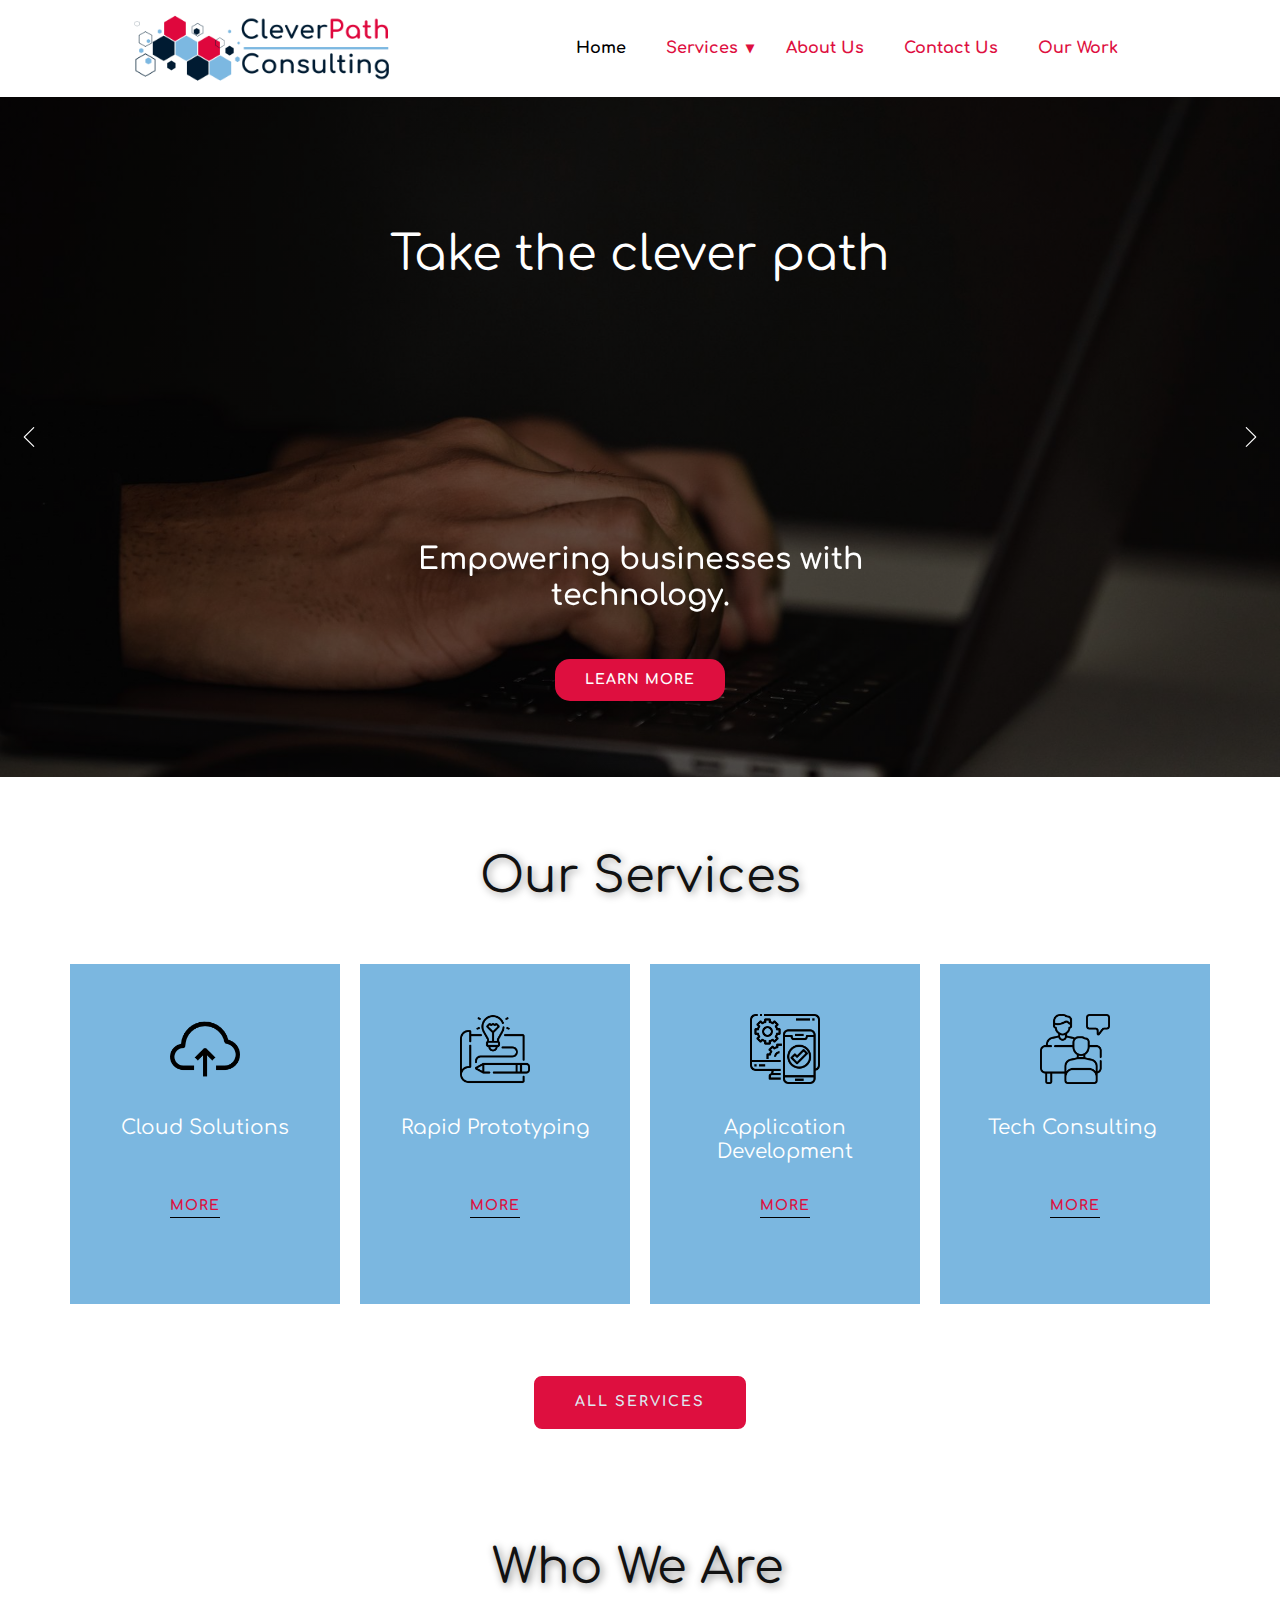
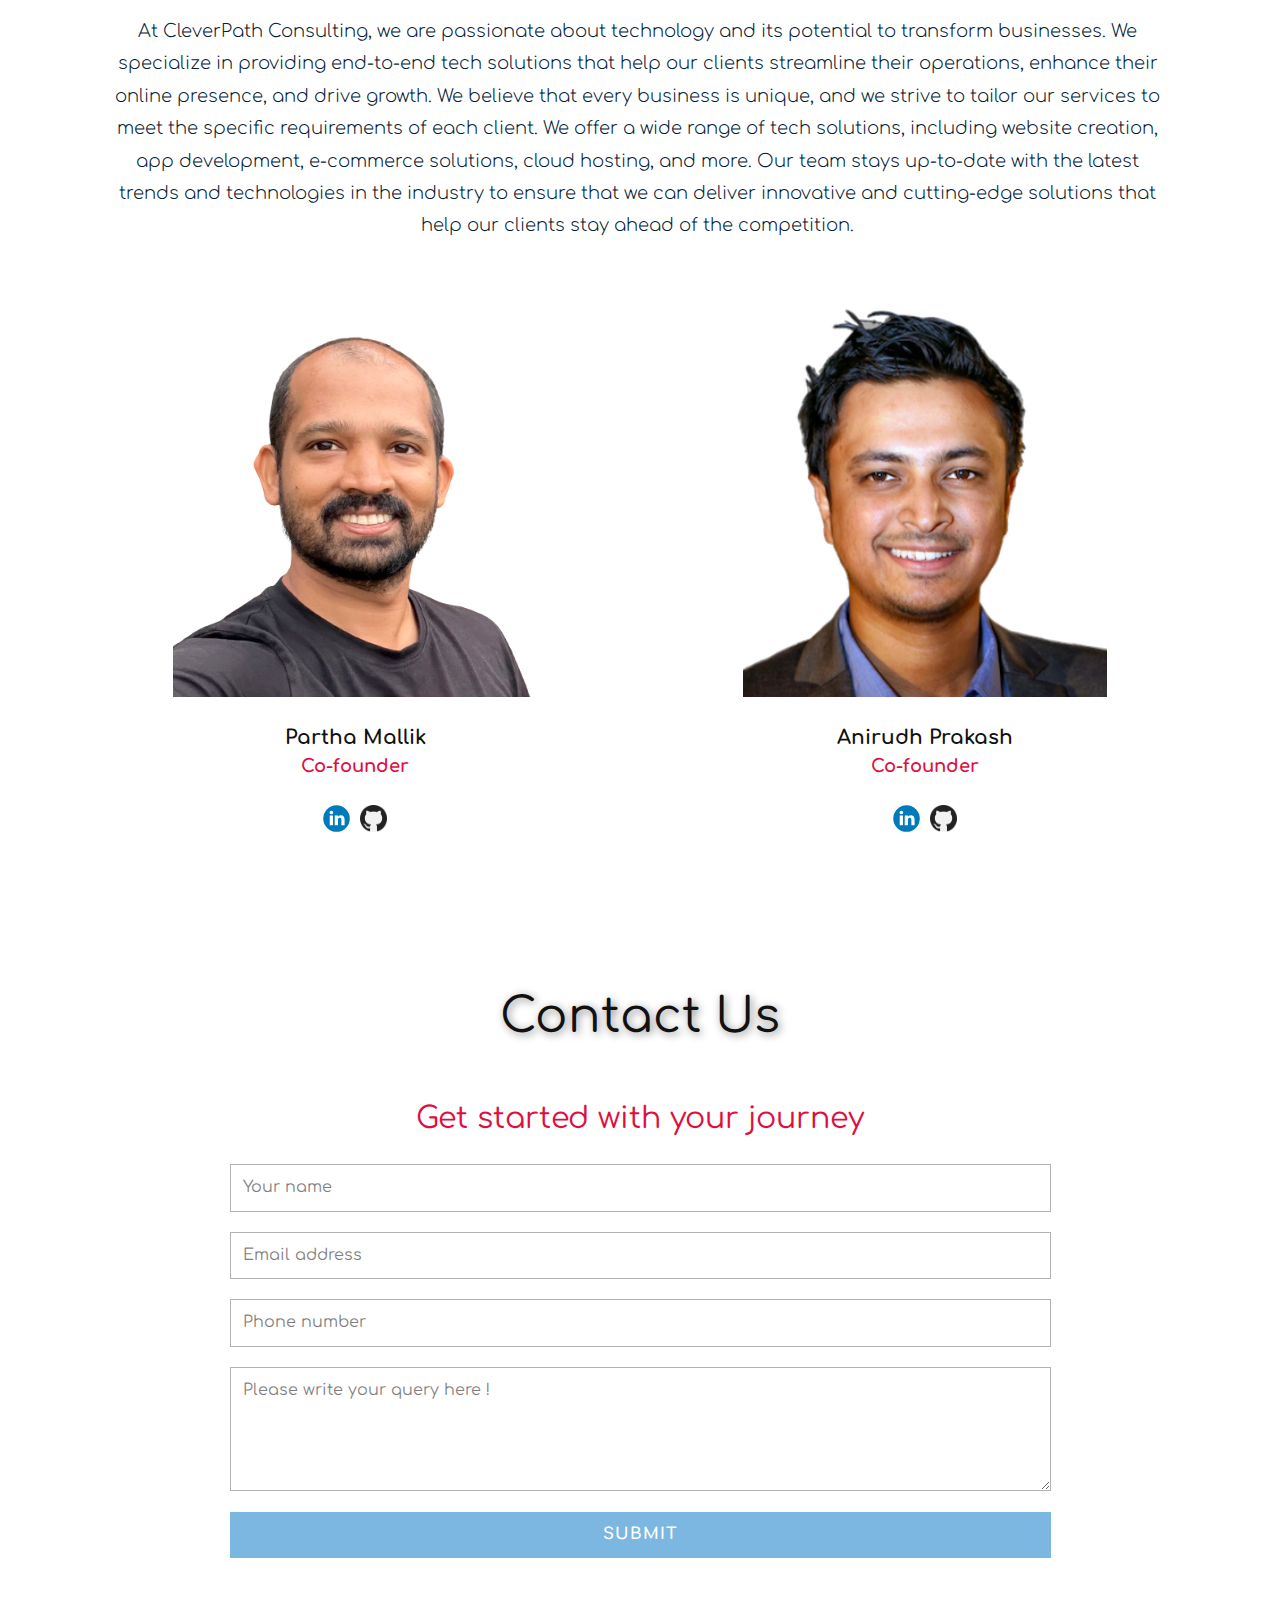
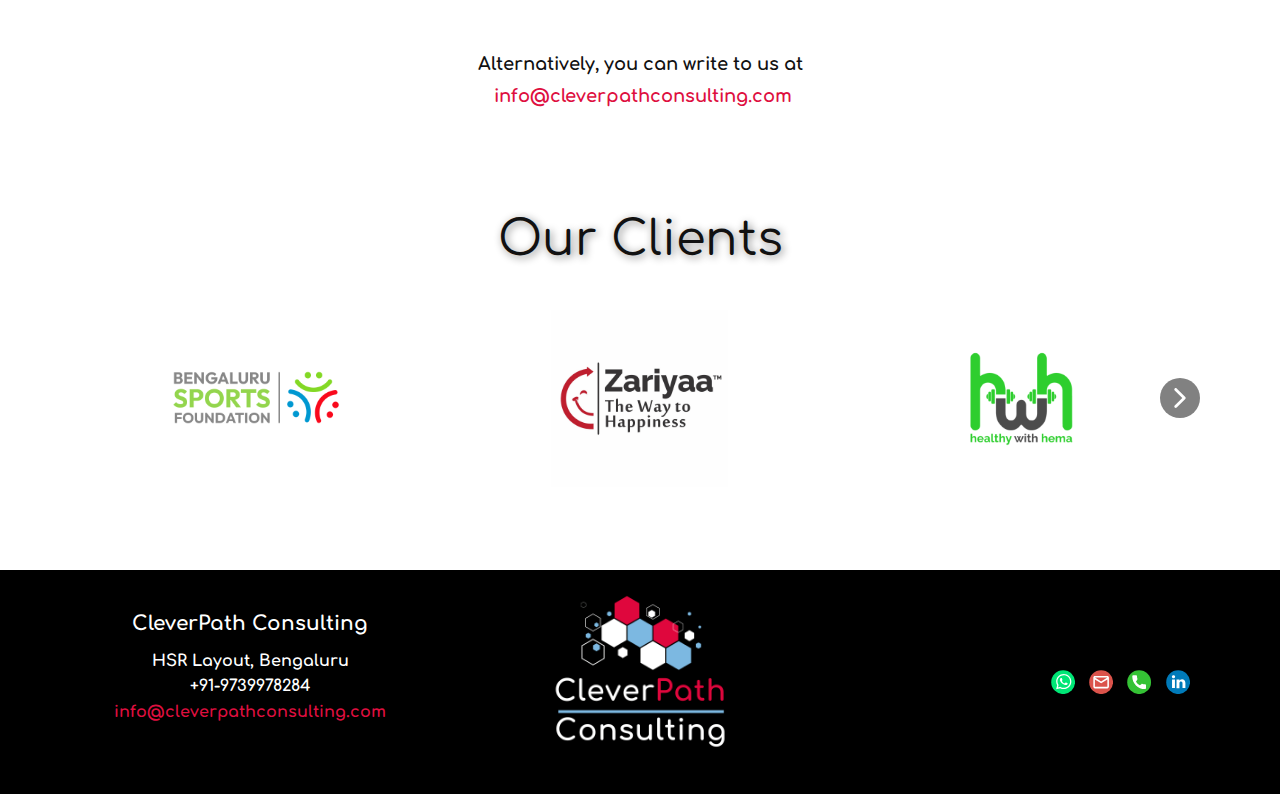
<file: index.html>
<!DOCTYPE html>
<html style="font-size: 16px;" lang="en"><head>
    <meta name="viewport" content="width=device-width, initial-scale=1.0">
    <meta charset="utf-8">
    <meta name="keywords" content="CreativeAgency, ​We Create Websites, ​What do our users say?, Brand Identity Design Agency, ​We create and improve web &amp;amp; mobile products, ​Cloud Services.">
    <meta name="description" content="A consulting firm to accelarate your digital presence and solve your technical problems.">
    <title>CleverPath Consulting</title>
<!-- Google Tag Manager -->
    <script>(function(w,d,s,l,i){w[l]=w[l]||[];w[l].push({'gtm.start':
    new Date().getTime(),event:'gtm.js'});var f=d.getElementsByTagName(s)[0],
    j=d.createElement(s),dl=l!='dataLayer'?'&l='+l:'';j.async=true;j.src=
    'https://www.googletagmanager.com/gtm.js?id='+i+dl;f.parentNode.insertBefore(j,f);
    })(window,document,'script','dataLayer','G-BDEL8QTN4B');</script>
    <!-- End Google Tag Manager -->
    <link rel="stylesheet" href="nicepage.css" media="screen">
<link rel="stylesheet" href="CleverPath-Consulting.css" media="screen">
    <script class="u-script" type="text/javascript" src="jquery.js" defer=""></script>
    <script class="u-script" type="text/javascript" src="nicepage.js" defer=""></script>
    <meta name="generator" content="Nicepage 5.15.1, nicepage.com">
    <meta name="referrer" content="origin">
    <meta property="og:title" content="CleverPath Consulting">
    <meta property="og:description" content="Boost your online presence and maximize your business's potential with our comprehensive consultancy services. ">
    <meta property="og:image" content="https://cleverpathconsulting.com/images/white-rect.png">
    <meta property="og:url" content="https://cleverpathconsulting.com">
    <link rel="canonical" href="https://cleverpathconsulting.com">
    <link rel="icon" href="images/favicon1.png">
    <link id="u-theme-google-font" rel="stylesheet" href="https://fonts.googleapis.com/css?family=Comfortaa:300,400,500,600,700">
    
    
    
    
    
    
    
    <script type="application/ld+json">{
		"@context": "http://schema.org",
		"@type": "Organization",
		"name": "CleverPath Consulting",
		"url": "https://cleverpathconsulting.com",
		"sameAs": [
				"https://wa.me/9739978284",
				"mailto:info@cleverpathconsulting.com",
				"tel:+919739978284",
				"https://www.linkedin.com/company/cleverpath-consulting-llp"
		]
}</script>
    <meta name="theme-color" content="#de0f3f">
    <meta property="og:type" content="website">
  <script>
    function gdprConfirmed() {
        return true;
    }
    function dynamicLoadScript(src) {
        var script = document.createElement('script');
        script.src = src && typeof src === 'string' ? src : 'https://www.google.com/recaptcha/api.js?render=6LcDxlUmAAAAAJhxejLDSr8bN_9V0nR0xjvxsmI4';
        script.async = true;
        document.body.appendChild(script);
        script.onload = function() {
            let event = new CustomEvent("recaptchaLoaded");
            document.dispatchEvent(event);
        };
    }
    document.addEventListener('DOMContentLoaded', function () {
        var confirmButton = document.querySelector('.u-cookies-consent .u-button-confirm');
        if (confirmButton) {
            confirmButton.onclick = dynamicLoadScript;
        }
    });
    </script>
    <script>
        document.addEventListener("DOMContentLoaded", function(){
            if (!gdprConfirmed()) {
                return;
            }
            dynamicLoadScript();
        });
    </script>
    <script>
        document.addEventListener("recaptchaLoaded", function() {
            if (!gdprConfirmed()) {
                return;
            }
            (function (grecaptcha, sitekey, actions) {
                var recaptcha = {
                    execute: function (action, submitFormCb) {
                        try {
                            grecaptcha.execute(
                                sitekey,
                                {action: action}
                            ).then(function (token) {
                                var forms = document.getElementsByTagName('form');

                                for (var i = 0; i < forms.length; i++) {
                                    var fields = forms[i].getElementsByTagName('input');

                                    for (var j = 0; j < fields.length; j++) {
                                        var field = fields[j];

                                        if ('recaptchaResponse' === field.getAttribute('name')) {
                                            field.setAttribute('value', token);
                                            break;
                                        }
                                    }
                                }
                                submitFormCb();
                            });
                        } catch (e) {
                            var formError = document.querySelector('.u-form-send-error');

                            if (formError) {
                                formError.innerText = 'Site Owner Error: ' + e.message.replace(/:[\s\S]*/, '');
                                formError.style.display = 'block';
                            }
                        }
                    },

                    executeContact: function (submitFormCb) {
                        recaptcha.execute(actions['contact'], submitFormCb);
                    }
                };

                window.recaptchaObject = recaptcha;
            })(
                grecaptcha,
                
                '6LcDxlUmAAAAAJhxejLDSr8bN_9V0nR0xjvxsmI4',
                {'contact': 'contact'}
            );
        });
    </script>
<meta data-intl-tel-input-cdn-path="intlTelInput/"></head>
  <body data-home-page="CleverPath-Consulting.html" data-home-page-title="CleverPath Consulting" class="u-body u-xl-mode" data-lang="en"><!-- Google Tag Manager (noscript) -->
    <noscript><iframe src="https://www.googletagmanager.com/ns.html?id=G-BDEL8QTN4B" height="0" width="0" style="display:none;visibility:hidden"></iframe></noscript>
<!-- End Google Tag Manager (noscript) --><header class="u-clearfix u-header u-white u-header" id="sec-header"><div class="u-clearfix u-sheet u-valign-middle-md u-sheet-1">
        <nav class="u-align-left u-dropdown-icon u-menu u-menu-dropdown u-offcanvas u-menu-1" data-responsive-from="MD">
          <div class="menu-collapse" style="font-size: 1rem; letter-spacing: 0px; font-weight: 700;">
            <a class="u-button-style u-custom-border u-custom-border-color u-custom-borders u-custom-left-right-menu-spacing u-custom-text-active-color u-custom-text-color u-custom-text-hover-color u-custom-top-bottom-menu-spacing u-nav-link" href="#">
              <svg class="u-svg-link" preserveAspectRatio="xMidYMin slice" viewBox="0 0 302 302" style=""><use xmlns:xlink="http://www.w3.org/1999/xlink" xlink:href="#svg-8a8f"></use></svg>
              <svg xmlns="http://www.w3.org/2000/svg" xmlns:xlink="http://www.w3.org/1999/xlink" version="1.1" id="svg-8a8f" x="0px" y="0px" viewBox="0 0 302 302" style="enable-background:new 0 0 302 302;" xml:space="preserve" class="u-svg-content"><g><rect y="36" width="302" height="30"></rect><rect y="236" width="302" height="30"></rect><rect y="136" width="302" height="30"></rect>
</g><g></g><g></g><g></g><g></g><g></g><g></g><g></g><g></g><g></g><g></g><g></g><g></g><g></g><g></g><g></g></svg>
            </a>
          </div>
          <div class="u-custom-menu u-nav-container">
            <ul class="u-custom-font u-heading-font u-nav u-spacing-20 u-unstyled u-nav-1"><li class="u-nav-item"><a class="u-border-active-palette-1-base u-border-hover-palette-1-light-1 u-button-style u-nav-link u-text-active-black u-text-custom-color-4 u-text-hover-palette-2-base" href="CleverPath-Consulting.html" style="padding: 10px;">Home</a>
</li><li class="u-nav-item"><a class="u-border-active-palette-1-base u-border-hover-palette-1-light-1 u-button-style u-nav-link u-text-active-black u-text-custom-color-4 u-text-hover-palette-2-base" href="Services.html" style="padding: 10px;">Services</a><div class="u-nav-popup"><ul class="u-border-1 u-border-grey-75 u-h-spacing-35 u-nav u-unstyled u-v-spacing-17 u-nav-2"><li class="u-nav-item"><a class="u-active-custom-color-3 u-button-style u-custom-color-2 u-hover-custom-color-1 u-nav-link u-text-active-custom-color-5 u-text-custom-color-1 u-text-hover-custom-color-3" href="Services.html#cloud-solutions">Cloud Solutions</a>
</li><li class="u-nav-item"><a class="u-active-custom-color-3 u-button-style u-custom-color-2 u-hover-custom-color-1 u-nav-link u-text-active-custom-color-5 u-text-custom-color-1 u-text-hover-custom-color-3" href="Services.html#application-development">App Development</a>
</li><li class="u-nav-item"><a class="u-active-custom-color-3 u-button-style u-custom-color-2 u-hover-custom-color-1 u-nav-link u-text-active-custom-color-5 u-text-custom-color-1 u-text-hover-custom-color-3" href="Services.html#rapid-prototyping">Rapid Prototyping</a>
</li><li class="u-nav-item"><a class="u-active-custom-color-3 u-button-style u-custom-color-2 u-hover-custom-color-1 u-nav-link u-text-active-custom-color-5 u-text-custom-color-1 u-text-hover-custom-color-3" href="Services.html#tech-consulting">Tech Consulting</a>
</li></ul>
</div>
</li><li class="u-nav-item"><a class="u-border-active-palette-1-base u-border-hover-palette-1-light-1 u-button-style u-nav-link u-text-active-black u-text-custom-color-4 u-text-hover-palette-2-base" href="CleverPath-Consulting.html#sec-who-we-are" style="padding: 10px;">About Us</a>
</li><li class="u-nav-item"><a class="u-border-active-palette-1-base u-border-hover-palette-1-light-1 u-button-style u-nav-link u-text-active-black u-text-custom-color-4 u-text-hover-palette-2-base" href="CleverPath-Consulting.html#sec-contact-us" style="padding: 10px;">Contact Us</a>
</li><li class="u-nav-item"><a class="u-border-active-palette-1-base u-border-hover-palette-1-light-1 u-button-style u-nav-link u-text-active-black u-text-custom-color-4 u-text-hover-palette-2-base" href="CleverPath-Consulting.html#sec-clients" style="padding: 10px;">Our Work</a>
</li></ul>
          </div>
          <div class="u-custom-menu u-nav-container-collapse">
            <div class="u-align-center u-black u-container-style u-inner-container-layout u-opacity u-opacity-95 u-sidenav">
              <div class="u-inner-container-layout u-sidenav-overflow">
                <div class="u-menu-close"></div>
                <ul class="u-align-center u-nav u-popupmenu-items u-unstyled u-nav-3"><li class="u-nav-item"><a class="u-button-style u-nav-link" href="CleverPath-Consulting.html">Home</a>
</li><li class="u-nav-item"><a class="u-button-style u-nav-link" href="Services.html">Services</a><div class="u-nav-popup"><ul class="u-border-1 u-border-grey-75 u-h-spacing-35 u-nav u-unstyled u-v-spacing-17 u-nav-4"><li class="u-nav-item"><a class="u-button-style u-nav-link" href="Services.html#cloud-solutions">Cloud Solutions</a>
</li><li class="u-nav-item"><a class="u-button-style u-nav-link" href="Services.html#application-development">App Development</a>
</li><li class="u-nav-item"><a class="u-button-style u-nav-link" href="Services.html#rapid-prototyping">Rapid Prototyping</a>
</li><li class="u-nav-item"><a class="u-button-style u-nav-link" href="Services.html#tech-consulting">Tech Consulting</a>
</li></ul>
</div>
</li><li class="u-nav-item"><a class="u-button-style u-nav-link" href="CleverPath-Consulting.html#sec-who-we-are">About Us</a>
</li><li class="u-nav-item"><a class="u-button-style u-nav-link" href="CleverPath-Consulting.html#sec-contact-us">Contact Us</a>
</li><li class="u-nav-item"><a class="u-button-style u-nav-link" href="CleverPath-Consulting.html#sec-clients">Our Work</a>
</li></ul>
              </div>
            </div>
            <div class="u-black u-menu-overlay u-opacity u-opacity-70"></div>
          </div>
        </nav>
        <img class="u-align-left-xs u-image u-image-contain u-image-default u-image-1" src="images/white-rect.png?rand=6457" alt="" data-image-width="1400" data-image-height="400" data-href="CleverPath-Consulting.html">
      </div></header>
    <section class="u-align-center u-clearfix u-section-1" id="sec-landing">
      <div id="carousel-b783" data-interval="5000" data-u-ride="carousel" class="u-carousel u-expanded u-slider">
        <ol class="u-absolute-hcenter u-carousel-indicators u-hidden u-carousel-indicators-1">
          <li data-u-target="#carousel-b783" class="u-active u-grey-30" data-u-slide-to="0"></li>
          <li data-u-target="#carousel-b783" class="u-grey-30" data-u-slide-to="1"></li>
          <li data-u-target="#carousel-b783" class="u-grey-30" data-u-slide-to="2"></li>
          <li data-u-target="#carousel-b783" class="u-grey-30" data-u-slide-to="3"></li>
          <li data-u-target="#carousel-b783" class="u-grey-30" data-u-slide-to="4"></li>
        </ol>
        <div class="u-carousel-inner" role="listbox">
          <div class="u-active u-align-center u-carousel-item u-container-style u-image u-shading u-slide u-image-1" data-image-width="5149" data-image-height="3433">
            <div class="u-container-layout u-container-layout-1">
              <h2 class="u-align-center u-text u-text-default u-text-1">Take the clever path</h2>
              <h3 class="u-align-center u-text u-text-2" data-animation-name="customAnimationIn" data-animation-duration="1000" data-animation-out="0">Empowering businesses with technology.<span style="font-weight: 400;">
                  <span style="font-weight: 700;"></span>
                </span>
              </h3>
              <a href="Services.html" class="u-align-center u-border-none u-btn u-btn-round u-button-style u-hover-palette-2-light-1 u-palette-1-base u-radius-15 u-btn-1">LEARN MORE</a>
            </div>
          </div>
          <div class="u-align-center u-carousel-item u-container-style u-image u-shading u-slide u-image-2" data-image-width="5184" data-image-height="3456">
            <div class="u-container-layout u-container-layout-2">
              <h2 class="u-text u-text-default u-text-3">Cloud Solutions</h2>
              <h3 class="u-align-center u-text u-text-4" data-animation-name="customAnimationIn" data-animation-duration="1000" data-animation-out="0"> Scalable, secure cloud solutions driving your business forward with a competitive edge.</h3>
              <a href="Services.html#cloud-solutions" class="u-border-none u-btn u-btn-round u-button-style u-hover-palette-2-light-1 u-palette-1-base u-radius-15 u-btn-2">LEARN MORE</a>
            </div>
          </div>
          <div class="u-carousel-item u-container-style u-expanded-width u-image u-shading u-slide u-image-3" data-image-width="5760" data-image-height="3840">
            <div class="u-container-layout u-container-layout-3">
              <img class="u-image u-image-round u-radius-15 u-image-4" src="images/pexels-thisisengineering-3861943.jpg" data-image-width="7952" data-image-height="5304">
              <div class="u-align-center u-black u-container-style u-group u-opacity u-opacity-75 u-radius-16 u-shape-round u-group-1" data-animation-name="customAnimationIn" data-animation-duration="1000" data-animation-out="0">
                <div class="u-container-layout u-container-layout-4">
                  <h2 class="u-text u-text-5"> Application Development</h2>
                  <p class="u-large-text u-text u-text-variant u-text-6"> Customized cutting-edge applications. Skilled team. High-quality, secure, and user-focused. Let's bring your vision to life!</p>
                  <a href="Services.html#application-development" class="u-border-none u-btn u-btn-round u-button-style u-hover-palette-2-light-1 u-palette-1-base u-radius-15 u-btn-3">LEARN MORE</a>
                </div>
              </div>
            </div>
          </div>
          <div class="u-carousel-item u-container-style u-expanded-width u-image u-shading u-slide u-image-5" data-image-width="6000" data-image-height="4000">
            <div class="u-container-layout u-valign-middle-lg u-valign-middle-xl u-container-layout-5">
              <h2 class="u-text u-text-body-alt-color u-text-default u-text-7">Rapid Prototyping</h2>
              <h3 class="u-align-center u-text u-text-body-alt-color u-text-8" data-animation-name="customAnimationIn" data-animation-duration="1000" data-animation-out="0"> Rapidly prototype cloud apps, test functionality, save time, and innovate competitively</h3>
              <a href="Services.html#rapid-prototyping" class="u-border-none u-btn u-btn-round u-button-style u-hover-palette-2-light-1 u-palette-1-base u-radius-15 u-btn-4">LEARN MORE</a>
            </div>
          </div>
          <div class="u-carousel-item u-container-style u-expanded-width u-image u-shading u-slide u-image-6" data-image-width="4608" data-image-height="3456">
            <div class="u-container-layout u-valign-middle-lg u-valign-middle-xl u-container-layout-6">
              <h2 class="u-text u-text-default u-text-9">Tech Consulting</h2>
              <h3 class="u-align-center u-text u-text-10" data-animation-name="customAnimationIn" data-animation-duration="1000" data-animation-out="0"> Maximize potential with expert tech consulting. Tailored insights, optimized costs, enhanced security, strategic guidance to excel</h3>
              <a href="Services.html#rapid-prototyping" class="u-border-none u-btn u-btn-round u-button-style u-hover-palette-2-light-1 u-palette-1-base u-radius-15 u-btn-5">LEARN MORE</a>
            </div>
          </div>
        </div>
        <a class="u-absolute-vcenter u-carousel-control u-carousel-control-prev u-spacing-9 u-carousel-control-1" href="#carousel-b783" role="button" data-u-slide="prev">
          <span aria-hidden="true">
            <svg viewBox="0 0 477.175 477.175"><path d="M145.188,238.575l215.5-215.5c5.3-5.3,5.3-13.8,0-19.1s-13.8-5.3-19.1,0l-225.1,225.1c-5.3,5.3-5.3,13.8,0,19.1l225.1,225
                    c2.6,2.6,6.1,4,9.5,4s6.9-1.3,9.5-4c5.3-5.3,5.3-13.8,0-19.1L145.188,238.575z"></path></svg>
          </span>
          <span class="sr-only">+Previous</span>
        </a>
        <a class="u-absolute-vcenter u-carousel-control u-carousel-control-next u-spacing-9 u-carousel-control-2" href="#carousel-b783" role="button" data-u-slide="next">
          <span aria-hidden="true">
            <svg viewBox="0 0 477.175 477.175"><path d="M360.731,229.075l-225.1-225.1c-5.3-5.3-13.8-5.3-19.1,0s-5.3,13.8,0,19.1l215.5,215.5l-215.5,215.5
                    c-5.3,5.3-5.3,13.8,0,19.1c2.6,2.6,6.1,4,9.5,4c3.4,0,6.9-1.3,9.5-4l225.1-225.1C365.931,242.875,365.931,234.275,360.731,229.075z"></path></svg>
          </span>
          <span class="sr-only">+Next</span>
        </a>
      </div>
    </section>
    <section class="u-clearfix u-section-2" id="sec-services">
      <div class="u-clearfix u-sheet u-valign-middle-xs u-sheet-1">
        <h2 class="u-align-center u-text u-text-1">Our Services</h2>
        <div class="u-clearfix u-expanded-width u-gutter-20 u-layout-wrap u-layout-wrap-1">
          <div class="u-layout">
            <div class="u-layout-row">
              <div class="u-container-style u-custom-color-2 u-layout-cell u-size-15 u-size-30-md u-layout-cell-1">
                <div class="u-container-layout u-valign-top u-container-layout-1"><span class="u-align-center u-file-icon u-icon u-text-black u-icon-1"><img src="images/568717-7e9228eb.png" alt=""></span>
                  <h5 class="u-align-center u-hover-feature u-text u-text-2">Cloud Solutions</h5>
                  <a href="Services.html#cloud-solutions" class="u-align-center u-border-1 u-border-active-grey-70 u-border-black u-border-hover-grey-70 u-border-no-left u-border-no-right u-border-no-top u-bottom-left-radius-0 u-bottom-right-radius-0 u-btn u-button-style u-custom-font u-heading-font u-none u-radius-0 u-text-active-palette-3-base u-text-custom-color-4 u-text-hover-palette-3-base u-top-left-radius-0 u-top-right-radius-0 u-btn-1">more</a>
                </div>
              </div>
              <div class="u-container-style u-custom-color-2 u-layout-cell u-size-15 u-size-30-md u-layout-cell-2">
                <div class="u-container-layout u-container-layout-2"><span class="u-align-center u-file-icon u-icon u-icon-2"><img src="images/3463480.png" alt=""></span>
                  <h5 class="u-align-center u-hover-feature u-text u-text-3">Rapid Prototyping</h5>
                  <a href="Services.html#rapid-prototyping" class="u-align-center u-border-1 u-border-active-grey-70 u-border-black u-border-hover-grey-70 u-border-no-left u-border-no-right u-border-no-top u-bottom-left-radius-0 u-bottom-right-radius-0 u-btn u-button-style u-custom-font u-heading-font u-none u-radius-0 u-text-active-palette-3-base u-text-custom-color-4 u-text-hover-palette-3-base u-top-left-radius-0 u-top-right-radius-0 u-btn-2">more</a>
                </div>
              </div>
              <div class="u-container-style u-custom-color-2 u-layout-cell u-size-15 u-size-30-md u-layout-cell-3">
                <div class="u-container-layout u-container-layout-3"><span class="u-align-center u-file-icon u-icon u-icon-3"><img src="images/2335265.png" alt=""></span>
                  <h5 class="u-align-center u-hover-feature u-text u-text-4">Application Development</h5>
                  <a href="Services.html#application-development" class="u-align-center u-border-1 u-border-active-grey-70 u-border-black u-border-hover-grey-70 u-border-no-left u-border-no-right u-border-no-top u-bottom-left-radius-0 u-bottom-right-radius-0 u-btn u-button-style u-custom-font u-heading-font u-none u-radius-0 u-text-active-palette-3-base u-text-custom-color-4 u-text-hover-palette-3-base u-top-left-radius-0 u-top-right-radius-0 u-btn-3">more</a>
                </div>
              </div>
              <div class="u-container-style u-custom-color-2 u-layout-cell u-shape-rectangle u-size-15 u-size-30-md u-layout-cell-4">
                <div class="u-container-layout u-container-layout-4"><span class="u-align-center u-file-icon u-icon u-icon-4"><img src="images/1989875.png" alt=""></span>
                  <h5 class="u-align-center u-hover-feature u-text u-text-5">Tech Consulting&nbsp;</h5>
                  <a href="Services.html#tech-consulting" class="u-align-center u-border-1 u-border-active-grey-70 u-border-black u-border-hover-grey-70 u-border-no-left u-border-no-right u-border-no-top u-bottom-left-radius-0 u-bottom-right-radius-0 u-btn u-button-style u-custom-font u-heading-font u-none u-radius-0 u-text-active-palette-3-base u-text-custom-color-4 u-text-hover-palette-3-base u-top-left-radius-0 u-top-right-radius-0 u-btn-4">more</a>
                </div>
              </div>
            </div>
          </div>
        </div>
        <a href="Services.html#sec-landing" class="u-active-custom-color-1 u-align-center u-border-2 u-border-active-white u-border-hover-white u-border-white u-btn u-btn-round u-button-style u-custom-color-4 u-custom-font u-heading-font u-hover-custom-color-5 u-radius-10 u-text-active-custom-color-3 u-text-custom-color-3 u-text-hover-custom-color-3 u-btn-5" data-animation-name="" data-animation-duration="0" data-animation-delay="0" data-animation-direction="">ALL SERVICES</a>
      </div>
      
      
      
      
    </section>
    <section class="u-align-center u-clearfix u-white u-section-3" id="sec-who-we-are">
      <div class="u-clearfix u-sheet u-sheet-1">
        <div class="u-align-left-xl u-container-style u-expanded-width u-group u-radius-15 u-shape-round u-white u-group-1">
          <div class="u-container-layout u-container-layout-1">
            <h2 class="u-align-center u-text u-text-1">Who We Are</h2>
            <p class="u-align-center-xl u-align-justify-lg u-align-justify-md u-align-justify-sm u-align-justify-xs u-text u-text-custom-color-1 u-text-2">At CleverPath Consulting, we are passionate about technology and its potential to transform businesses. We specialize in providing end-to-end tech solutions that help our clients streamline their operations, enhance their online presence, and drive growth. We believe that every business is unique, and we strive to tailor our services to meet the specific requirements of each client. We offer a wide range of tech solutions, including website creation, app development, e-commerce solutions, cloud hosting, and more. Our team stays up-to-date with the latest trends and technologies in the industry to ensure that we can deliver innovative and cutting-edge solutions that help our clients stay ahead of the competition.<br>
              <br>
            </p>
            <div class="u-expanded-width u-list u-list-1">
              <div class="u-repeater u-repeater-1">
                <div class="u-container-style u-list-item u-repeater-item u-shape-rectangle u-white">
                  <div class="u-container-layout u-similar-container u-container-layout-2">
                    <div class="u-container-style u-group u-shape-rectangle u-group-2">
                      <div class="u-container-layout u-container-layout-3">
                        <img class="u-absolute-hcenter-lg u-absolute-hcenter-md u-absolute-hcenter-sm u-absolute-hcenter-xs u-image u-image-default u-image-1" src="images/partha.png" alt="" data-image-width="445" data-image-height="497">
                      </div>
                    </div>
                    <h5 class="u-align-center u-text u-text-3">Partha Mallik</h5>
                    <p class="u-align-center u-custom-font u-heading-font u-text u-text-palette-1-base u-text-4">Co-founder</p>
                    <div class="u-container-align-center u-container-style u-expanded-width u-group u-shape-rectangle u-group-3">
                      <div class="u-container-layout u-container-layout-4">
                        <div class="u-social-icons u-spacing-10 u-social-icons-1">
                          <a class="u-social-url" target="_blank" data-type="LinkedIn" title="LinkedIn" href="https://www.linkedin.com/in/parthamallik/"><span class="u-icon u-social-icon u-social-linkedin u-icon-1"><svg class="u-svg-link" preserveAspectRatio="xMidYMin slice" viewBox="0 0 112 112" style=""><use xmlns:xlink="http://www.w3.org/1999/xlink" xlink:href="#svg-10f6"></use></svg><svg class="u-svg-content" viewBox="0 0 112 112" x="0" y="0" id="svg-10f6"><circle fill="currentColor" cx="56.1" cy="56.1" r="55"></circle><path fill="#FFFFFF" d="M41.3,83.7H27.9V43.4h13.4V83.7z M34.6,37.9L34.6,37.9c-4.6,0-7.5-3.1-7.5-7c0-4,3-7,7.6-7s7.4,3,7.5,7
      C42.2,34.8,39.2,37.9,34.6,37.9z M89.6,83.7H76.2V62.2c0-5.4-1.9-9.1-6.8-9.1c-3.7,0-5.9,2.5-6.9,4.9c-0.4,0.9-0.4,2.1-0.4,3.3v22.5
      H48.7c0,0,0.2-36.5,0-40.3h13.4v5.7c1.8-2.7,5-6.7,12.1-6.7c8.8,0,15.4,5.8,15.4,18.1V83.7z"></path></svg></span>
                          </a>
                          <a class="u-social-url" target="_blank" data-type="Github" title="Github" href="https://github.com/parthamallik"><span class="u-file-icon u-icon u-social-github u-social-icon u-icon-2"><img src="images/919847.png" alt=""></span>
                          </a>
                        </div>
                      </div>
                    </div>
                  </div>
                </div>
                <div class="u-container-style u-list-item u-repeater-item u-shape-rectangle u-white">
                  <div class="u-container-layout u-similar-container u-container-layout-5">
                    <div class="u-container-style u-group u-shape-rectangle u-group-4">
                      <div class="u-container-layout u-container-layout-6">
                        <img class="u-absolute-hcenter-lg u-absolute-hcenter-md u-absolute-hcenter-sm u-absolute-hcenter-xs u-image u-image-default u-image-2" src="images/Anirudh-profile.png" alt="" data-image-width="340" data-image-height="358">
                      </div>
                    </div>
                    <h5 class="u-align-center u-text u-text-5">Anirudh Prakash</h5>
                    <p class="u-align-center u-custom-font u-heading-font u-text u-text-palette-1-base u-text-6">Co-founder</p>
                    <div class="u-container-align-center-lg u-container-align-center-xl u-container-style u-expanded-width u-group u-shape-rectangle u-group-5">
                      <div class="u-container-layout u-container-layout-7">
                        <div class="u-social-icons u-spacing-10 u-social-icons-2">
                          <a class="u-social-url" target="_blank" data-type="LinkedIn" title="LinkedIn" href="https://www.linkedin.com/in/anirudh-prakash-11a5b868/"><span class="u-icon u-social-icon u-social-linkedin u-icon-3"><svg class="u-svg-link" preserveAspectRatio="xMidYMin slice" viewBox="0 0 112 112" style=""><use xmlns:xlink="http://www.w3.org/1999/xlink" xlink:href="#svg-10f6"></use></svg><svg class="u-svg-content" viewBox="0 0 112 112" x="0" y="0" id="svg-10f6"><circle fill="currentColor" cx="56.1" cy="56.1" r="55"></circle><path fill="#FFFFFF" d="M41.3,83.7H27.9V43.4h13.4V83.7z M34.6,37.9L34.6,37.9c-4.6,0-7.5-3.1-7.5-7c0-4,3-7,7.6-7s7.4,3,7.5,7
      C42.2,34.8,39.2,37.9,34.6,37.9z M89.6,83.7H76.2V62.2c0-5.4-1.9-9.1-6.8-9.1c-3.7,0-5.9,2.5-6.9,4.9c-0.4,0.9-0.4,2.1-0.4,3.3v22.5
      H48.7c0,0,0.2-36.5,0-40.3h13.4v5.7c1.8-2.7,5-6.7,12.1-6.7c8.8,0,15.4,5.8,15.4,18.1V83.7z"></path></svg></span>
                          </a>
                          <a class="u-social-url" target="_blank" data-type="Github" title="Github" href="https://github.com/anirudh-777"><span class="u-file-icon u-icon u-social-github u-social-icon u-icon-4"><img src="images/919847.png" alt=""></span>
                          </a>
                        </div>
                      </div>
                    </div>
                  </div>
                </div>
              </div>
            </div>
          </div>
        </div>
      </div>
    </section>
    <section class="u-clearfix u-valign-bottom-xs u-white u-section-4" id="sec-contact-us">
      <h2 class="u-align-center u-text u-text-1">Contact Us<br>
      </h2>
      <div class="u-align-left u-container-style u-expanded-width-xs u-group u-radius-15 u-shape-round u-white u-group-1">
        <div class="u-container-layout u-container-layout-1">
          <h2 class="u-align-center u-text u-text-palette-1-base u-text-2">Get started with your journey<br>
          </h2>
          <div class="u-align-left u-expanded-width-lg u-expanded-width-md u-expanded-width-sm u-expanded-width-xl u-form u-form-1">
            <form action="https://forms.nicepagesrv.com/v2/form/process" class="u-clearfix u-form-spacing-20 u-form-vertical u-inner-form" style="padding: 9px;" source="email" name="form">
              <div class="u-form-group u-form-name">
                <label for="name-5a14" class="u-form-control-hidden u-label" wfd-invisible="true">Name</label>
                <input type="text" placeholder="Your name" id="name-5a14" name="name" class="u-input u-input-rectangle" required="">
              </div>
              <div class="u-form-email u-form-group">
                <label for="email-5a14" class="u-form-control-hidden u-label" wfd-invisible="true">Email</label>
                <input type="email" placeholder="Email address" id="email-5a14" name="email" class="u-input u-input-rectangle" required="">
              </div>
              <div class="u-form-group u-form-group-3">
                <label for="text-675b" class="u-form-control-hidden u-label"></label>
                <input type="text" placeholder="Phone number" id="text-675b" name="phone" class="u-input u-input-rectangle">
              </div>
              <div class="u-form-group u-form-message">
                <label for="message-5a14" class="u-form-control-hidden u-label" wfd-invisible="true"></label>
                <textarea placeholder="Please write your query here !" rows="4" cols="50" id="message-5a14" name="message" class="u-input u-input-rectangle" required=""></textarea>
              </div>
              <div class="u-align-left u-form-group u-form-submit">
                <a href="#" class="u-border-none u-btn u-btn-submit u-button-style u-hover-custom-color-5 u-palette-2-base u-btn-1">Submit</a>
                <input type="submit" value="submit" class="u-form-control-hidden" wfd-invisible="true">
              </div>
              <div class="u-form-send-message u-form-send-success" wfd-invisible="true"> Thank you! Your message has been sent. </div>
              <div class="u-form-send-error u-form-send-message" wfd-invisible="true"> Unable to send your message. Please fix errors then try again. </div>
              <input type="hidden" value="" name="recaptchaResponse" wfd-invisible="true">
              <input type="hidden" name="formServices" value="a1a7ceb4-efc6-6473-ab4e-990d7542e994">
              <input type="hidden" name="siteKey" value="6LcDxlUmAAAAAJhxejLDSr8bN_9V0nR0xjvxsmI4">
            </form>
          </div>
          <p class="u-align-center u-text u-text-3">Alternatively, you can write to us at<br>&nbsp;<a href="mailto:info@cleverpathconsulting.com?subject=Leads" class="u-active-none u-border-none u-btn u-button-link u-button-style u-custom-font u-heading-font u-hover-none u-none u-text-palette-1-base u-btn-2">info@cleverpathconsulting.com</a>
          </p>
        </div>
      </div>
    </section>
    <section class="u-align-left u-clearfix u-section-5" id="sec-clients">
      <div class="u-clearfix u-sheet u-sheet-1">
        <h2 class="u-align-center u-text u-text-body-color u-text-1">Our Clients<br>
        </h2>
        <div class="u-expanded-width u-layout-horizontal u-list u-list-1">
          <div class="u-repeater u-repeater-1">
            <div class="u-container-align-center u-container-style u-list-item u-repeater-item">
              <div class="u-container-layout u-similar-container u-valign-middle u-container-layout-1">
                <img class="u-image u-image-contain u-image-default u-preserve-proportions u-image-1" src="images/bsf_logo.png" alt="" data-image-width="2000" data-image-height="2000">
              </div>
            </div>
            <div class="u-container-style u-list-item u-repeater-item">
              <div class="u-container-layout u-similar-container u-valign-middle u-container-layout-2">
                <img class="u-image u-image-contain u-image-default u-preserve-proportions u-image-2" src="images/zariyaa_logo.png" alt="" data-image-width="2000" data-image-height="2000">
              </div>
            </div>
            <div class="u-container-style u-list-item u-repeater-item">
              <div class="u-container-layout u-similar-container u-valign-middle u-container-layout-3">
                <img class="u-image u-image-contain u-image-default u-preserve-proportions u-image-3" src="images/hwh_logo.png" alt="" data-image-width="2000" data-image-height="2000">
              </div>
            </div>
            <div class="u-container-style u-list-item u-repeater-item">
              <div class="u-container-layout u-similar-container u-valign-middle u-container-layout-4">
                <img class="u-image u-image-contain u-image-default u-preserve-proportions u-image-4" src="images/ptg_logo.png" alt="" data-image-width="2000" data-image-height="2000">
              </div>
            </div>
            <div class="u-container-style u-list-item u-repeater-item">
              <div class="u-container-layout u-similar-container u-valign-middle u-container-layout-5">
                <img class="u-image u-image-contain u-image-default u-preserve-proportions u-image-5" src="images/zecomy.png" alt="" data-image-width="2000" data-image-height="2000">
              </div>
            </div>
            <div class="u-container-style u-list-item u-repeater-item">
              <div class="u-container-layout u-similar-container u-valign-middle u-container-layout-6">
                <img class="u-image u-image-contain u-image-default u-preserve-proportions u-image-6" alt="" data-image-width="721" data-image-height="737" src="images/minaar-logo.jpg">
              </div>
            </div>
          </div>
          <a class="u-absolute-vcenter u-gallery-nav u-gallery-nav-prev u-grey-70 u-icon-circle u-opacity u-opacity-70 u-spacing-10 u-text-white u-gallery-nav-1" href="#" role="button">
            <span aria-hidden="true">
              <svg viewBox="0 0 451.847 451.847"><path d="M97.141,225.92c0-8.095,3.091-16.192,9.259-22.366L300.689,9.27c12.359-12.359,32.397-12.359,44.751,0
c12.354,12.354,12.354,32.388,0,44.748L173.525,225.92l171.903,171.909c12.354,12.354,12.354,32.391,0,44.744
c-12.354,12.365-32.386,12.365-44.745,0l-194.29-194.281C100.226,242.115,97.141,234.018,97.141,225.92z"></path></svg>
            </span>
            <span class="sr-only">
              <svg viewBox="0 0 451.847 451.847"><path d="M97.141,225.92c0-8.095,3.091-16.192,9.259-22.366L300.689,9.27c12.359-12.359,32.397-12.359,44.751,0
c12.354,12.354,12.354,32.388,0,44.748L173.525,225.92l171.903,171.909c12.354,12.354,12.354,32.391,0,44.744
c-12.354,12.365-32.386,12.365-44.745,0l-194.29-194.281C100.226,242.115,97.141,234.018,97.141,225.92z"></path></svg>
            </span>
          </a>
          <a class="u-absolute-vcenter u-gallery-nav u-gallery-nav-next u-grey-70 u-icon-circle u-opacity u-opacity-70 u-spacing-10 u-text-white u-gallery-nav-2" href="#" role="button">
            <span aria-hidden="true">
              <svg viewBox="0 0 451.846 451.847"><path d="M345.441,248.292L151.154,442.573c-12.359,12.365-32.397,12.365-44.75,0c-12.354-12.354-12.354-32.391,0-44.744
L278.318,225.92L106.409,54.017c-12.354-12.359-12.354-32.394,0-44.748c12.354-12.359,32.391-12.359,44.75,0l194.287,194.284
c6.177,6.18,9.262,14.271,9.262,22.366C354.708,234.018,351.617,242.115,345.441,248.292z"></path></svg>
            </span>
            <span class="sr-only">
              <svg viewBox="0 0 451.846 451.847"><path d="M345.441,248.292L151.154,442.573c-12.359,12.365-32.397,12.365-44.75,0c-12.354-12.354-12.354-32.391,0-44.744
L278.318,225.92L106.409,54.017c-12.354-12.359-12.354-32.394,0-44.748c12.354-12.359,32.391-12.359,44.75,0l194.287,194.284
c6.177,6.18,9.262,14.271,9.262,22.366C354.708,234.018,351.617,242.115,345.441,248.292z"></path></svg>
            </span>
          </a>
        </div>
      </div>
    </section>
    
    
    
    <footer class="u-black u-clearfix u-footer" id="sec-footer"><div class="u-clearfix u-sheet u-valign-middle u-sheet-1">
        <div class="u-clearfix u-expanded-width u-gutter-10 u-layout-wrap u-layout-wrap-1">
          <div class="u-gutter-0 u-layout">
            <div class="u-layout-row">
              <div class="u-align-center-sm u-align-center-xs u-align-left-md u-align-left-xl u-black u-container-style u-layout-cell u-left-cell u-size-20 u-size-30-md u-layout-cell-1">
                <div class="u-container-layout u-valign-middle-lg u-valign-middle-xl u-valign-top-md u-valign-top-sm u-valign-top-xs u-container-layout-1"><!--position-->
                  <div data-position="" class="u-position u-position-1"><!--block-->
                    <div class="u-block u-indent-0 u-spacing-13">
                      <div class="u-block-container u-clearfix"><!--block_header-->
                        <h5 class="u-align-center u-block-header u-text u-text-1"><!--block_header_content--> CleverPath Consulting<!--/block_header_content--></h5><!--/block_header--><!--block_content-->
                        <div class="u-align-center u-block-content u-text u-text-2"><!--block_content_content--> HSR Layout, Bengaluru<br>+91-9739978284<br>
                          <a href="mailto:info@cleverpathconsulting.com?subject=Enquiry" class="u-active-none u-border-none u-btn u-button-link u-button-style u-hover-none u-none u-text-palette-1-base u-btn-1">info@cleverpathconsulting.com</a>
                          <br>
                          <br><!--/block_content_content-->
                        </div><!--/block_content-->
                      </div>
                    </div><!--/block-->
                  </div><!--/position-->
                </div>
              </div>
              <div class="u-align-center-sm u-align-right-md u-container-align-center-lg u-container-align-center-md u-container-align-center-sm u-container-align-center-xl u-container-style u-layout-cell u-size-20 u-size-30-md u-layout-cell-2">
                <div class="u-container-layout u-valign-top-lg u-valign-top-md u-valign-top-sm u-valign-top-xl u-container-layout-2">
                  <img class="u-image u-image-contain u-image-default u-image-1" src="images/black-square.png" alt="" data-image-width="800" data-image-height="800">
                </div>
              </div>
              <div class="u-align-center-sm u-align-center-xs u-align-left-md u-align-right-lg u-align-right-xl u-container-style u-layout-cell u-right-cell u-size-20 u-size-30-md u-layout-cell-3">
                <div class="u-container-layout u-valign-middle-xl u-container-layout-3">
                  <div class="u-align-right-md u-align-right-sm u-align-right-xs u-social-icons u-spacing-14 u-social-icons-1">
                    <a class="u-social-url" target="_blank" data-type="Whatsapp" title="Whatsapp" href="https://wa.me/9739978284"><span class="u-icon u-social-icon u-social-whatsapp u-icon-1"><svg class="u-svg-link" preserveAspectRatio="xMidYMin slice" viewBox="0 0 112 112" style=""><use xmlns:xlink="http://www.w3.org/1999/xlink" xlink:href="#svg-f390"></use></svg><svg class="u-svg-content" viewBox="0 0 112 112" x="0" y="0" id="svg-f390"><circle fill="currentColor" cx="56.1" cy="56.1" r="55"></circle><path fill="#FFFFFF" d="M83.8,28.3C77.2,21.7,68.4,18,59,18c-19.3,0-35.1,15.7-35.1,35.1c0,6.2,1.6,12.2,4.7,17.5l-5,18.2L42.2,84
	c5.1,2.8,10.9,4.3,16.8,4.3h0l0,0c19.3,0,35.1-15.7,35.1-35.1C94.1,43.8,90.5,35,83.8,28.3 M59,82.3L59,82.3
	c-5.2,0-10.4-1.4-14.9-4.1l-1.1-0.6l-11,2.9L35,69.8l-0.7-1.1c-2.9-4.6-4.5-10-4.5-15.5C29.8,37,42.9,24,59,24
	c7.8,0,15.1,3,20.6,8.6c5.5,5.5,8.5,12.8,8.5,20.6C88.2,69.2,75.1,82.3,59,82.3 M75,60.5c-0.9-0.4-5.2-2.6-6-2.9
	c-0.8-0.3-1.4-0.4-2,0.4s-2.3,2.9-2.8,3.4c-0.5,0.6-1,0.7-1.9,0.2c-0.9-0.4-3.7-1.4-7.1-4.4c-2.6-2.3-4.4-5.2-4.9-6.1
	c-0.5-0.9-0.1-1.4,0.4-1.8c0.4-0.4,0.9-1,1.3-1.5c0.4-0.5,0.6-0.9,0.9-1.5c0.3-0.6,0.1-1.1-0.1-1.5c-0.2-0.4-2-4.8-2.7-6.5
	c-0.7-1.7-1.4-1.5-2-1.5c-0.5,0-1.1,0-1.7,0c-0.6,0-1.5,0.2-2.3,1.1c-0.8,0.9-3.1,3-3.1,7.3c0,4.3,3.1,8.5,3.6,9.1
	c0.4,0.6,6.2,9.4,15,13.2c2.1,0.9,3.7,1.4,5,1.8c2.1,0.7,4,0.6,5.5,0.3c1.7-0.3,5.2-2.1,5.9-4.2c0.7-2,0.7-3.8,0.5-4.2
	C76.5,61.1,75.9,60.9,75,60.5"></path></svg></span>
                    </a>
                    <a class="u-social-url" target="_blank" data-type="Email" title="Email" href="mailto:info@cleverpathconsulting.com"><span class="u-icon u-social-email u-social-icon u-icon-2"><svg class="u-svg-link" preserveAspectRatio="xMidYMin slice" viewBox="0 0 112 112" style=""><use xmlns:xlink="http://www.w3.org/1999/xlink" xlink:href="#svg-461f"></use></svg><svg class="u-svg-content" viewBox="0 0 112 112" x="0" y="0" id="svg-461f"><circle fill="currentColor" cx="56.1" cy="56.1" r="55"></circle><path id="path3864" fill="#FFFFFF" d="M27.2,28h57.6c4,0,7.2,3.2,7.2,7.2l0,0v42.7c0,3.9-3.2,7.2-7.2,7.2l0,0H27.2
	c-4,0-7.2-3.2-7.2-7.2V35.2C20,31.1,23.2,28,27.2,28 M56,52.9l28.8-17.8H27.2L56,52.9 M27.2,77.7h57.6V43.5L56,61.3L27.2,43.5V77.7z
	"></path></svg></span>
                    </a>
                    <a class="u-social-url" target="_blank" data-type="Phone" title="Phone" href="tel:+919739978284"><span class="u-icon u-social-icon u-social-phone u-icon-3"><svg class="u-svg-link" preserveAspectRatio="xMidYMin slice" viewBox="0 0 112 112" style=""><use xmlns:xlink="http://www.w3.org/1999/xlink" xlink:href="#svg-d288"></use></svg><svg class="u-svg-content" viewBox="0 0 112 112" x="0" y="0" id="svg-d288"><circle fill="currentColor" cx="56.1" cy="56.1" r="55"></circle><path fill="#FFFFFF" d="M82.7,66c-3.9,0-7.7-0.6-11.3-1.8c-1.8-0.6-4,0-5,1.1l-7.1,5.4c-8.3-4.4-13.4-9.5-17.7-17.7l5.2-7
	c1.4-1.4,1.8-3.3,1.3-5.2c-1.2-3.6-1.8-7.5-1.8-11.3c0-2.8-2.3-5.1-5.1-5.1H29.5c-2.8,0-5.1,2.3-5.1,5.1c0,32.2,26.2,58.4,58.4,58.4
	c2.8,0,5.1-2.3,5.1-5.1V71.1C87.8,68.3,85.6,66,82.7,66z"></path></svg></span>
                    </a>
                    <a class="u-social-url" target="_blank" data-type="LinkedIn" title="LinkedIn" href="https://www.linkedin.com/company/cleverpath-consulting-llp"><span class="u-icon u-social-icon u-social-linkedin u-icon-4"><svg class="u-svg-link" preserveAspectRatio="xMidYMin slice" viewBox="0 0 112 112" style=""><use xmlns:xlink="http://www.w3.org/1999/xlink" xlink:href="#svg-2dc9"></use></svg><svg class="u-svg-content" viewBox="0 0 112 112" x="0" y="0" id="svg-2dc9"><circle fill="currentColor" cx="56.1" cy="56.1" r="55"></circle><path fill="#FFFFFF" d="M41.3,83.7H27.9V43.4h13.4V83.7z M34.6,37.9L34.6,37.9c-4.6,0-7.5-3.1-7.5-7c0-4,3-7,7.6-7s7.4,3,7.5,7
      C42.2,34.8,39.2,37.9,34.6,37.9z M89.6,83.7H76.2V62.2c0-5.4-1.9-9.1-6.8-9.1c-3.7,0-5.9,2.5-6.9,4.9c-0.4,0.9-0.4,2.1-0.4,3.3v22.5
      H48.7c0,0,0.2-36.5,0-40.3h13.4v5.7c1.8-2.7,5-6.7,12.1-6.7c8.8,0,15.4,5.8,15.4,18.1V83.7z"></path></svg></span>
                    </a>
                  </div>
                </div>
              </div>
            </div>
          </div>
        </div>
      </div></footer>
  
</body></html>
</file>
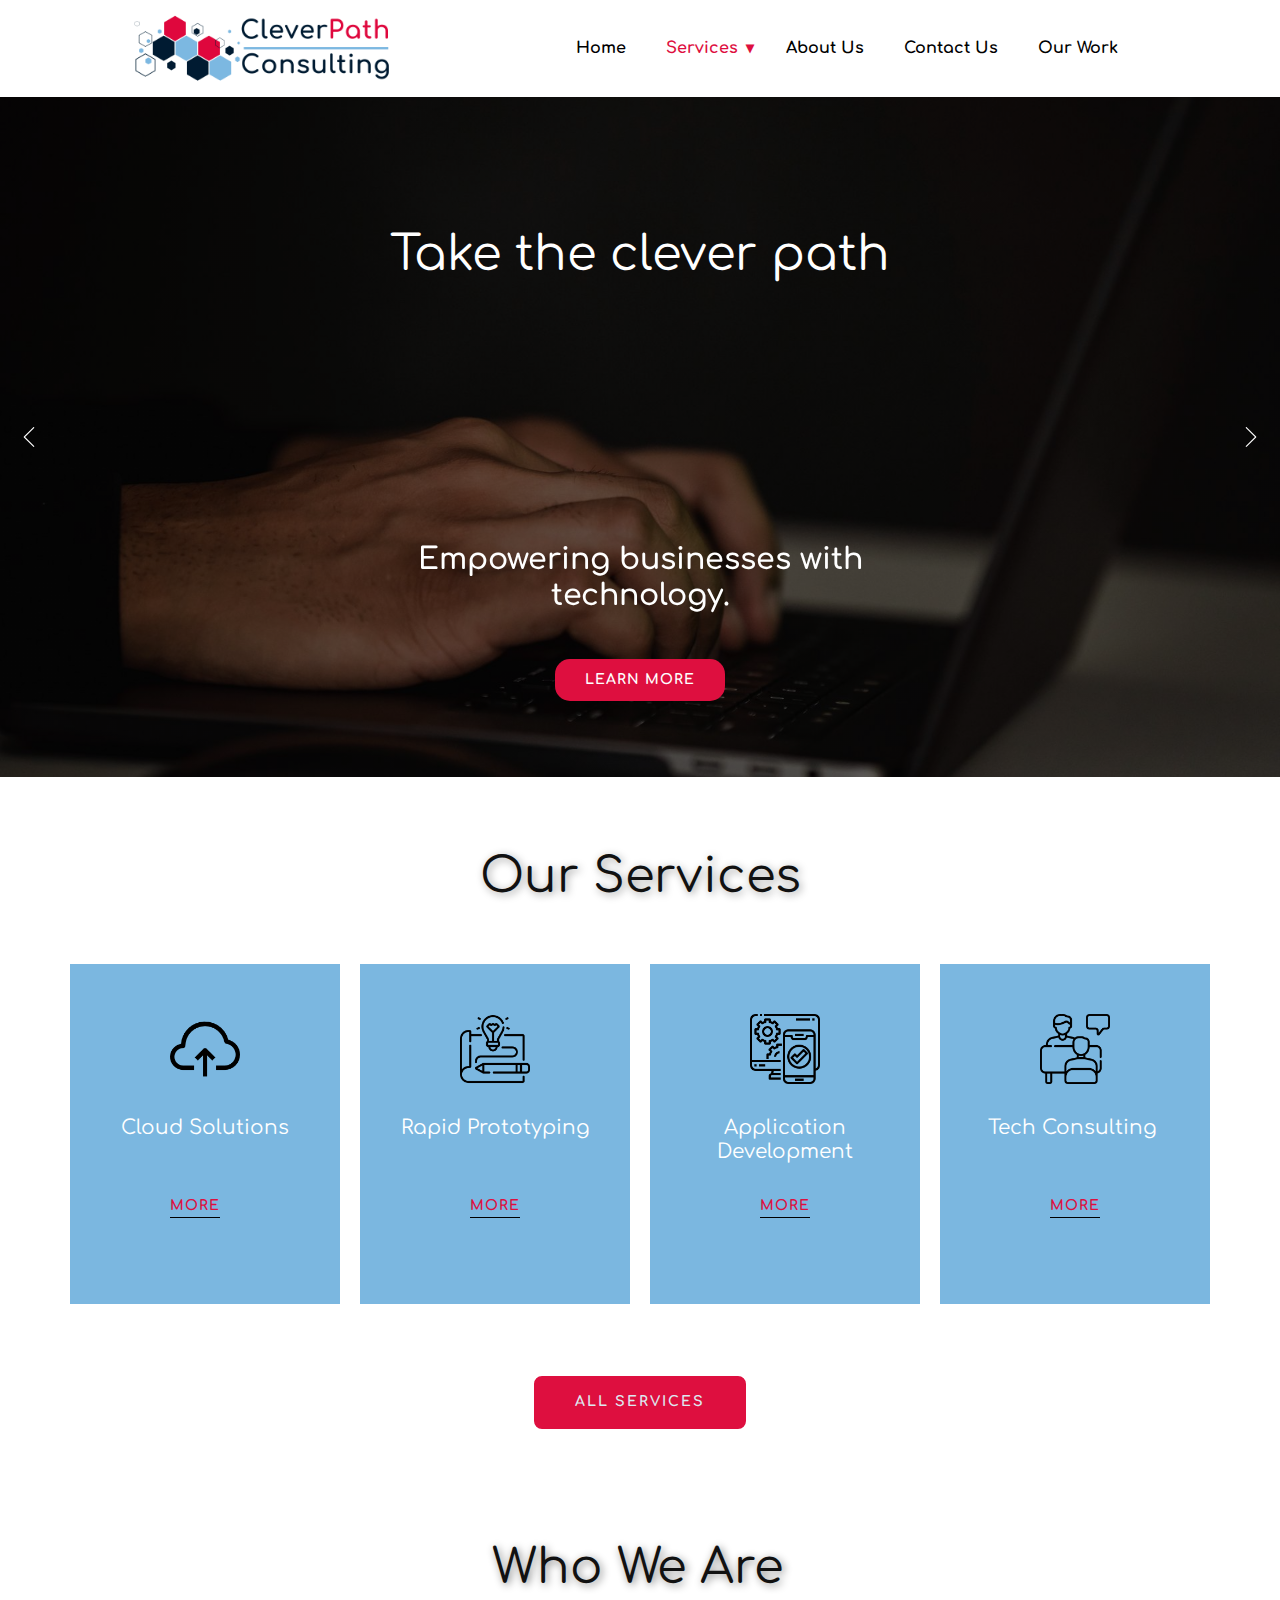
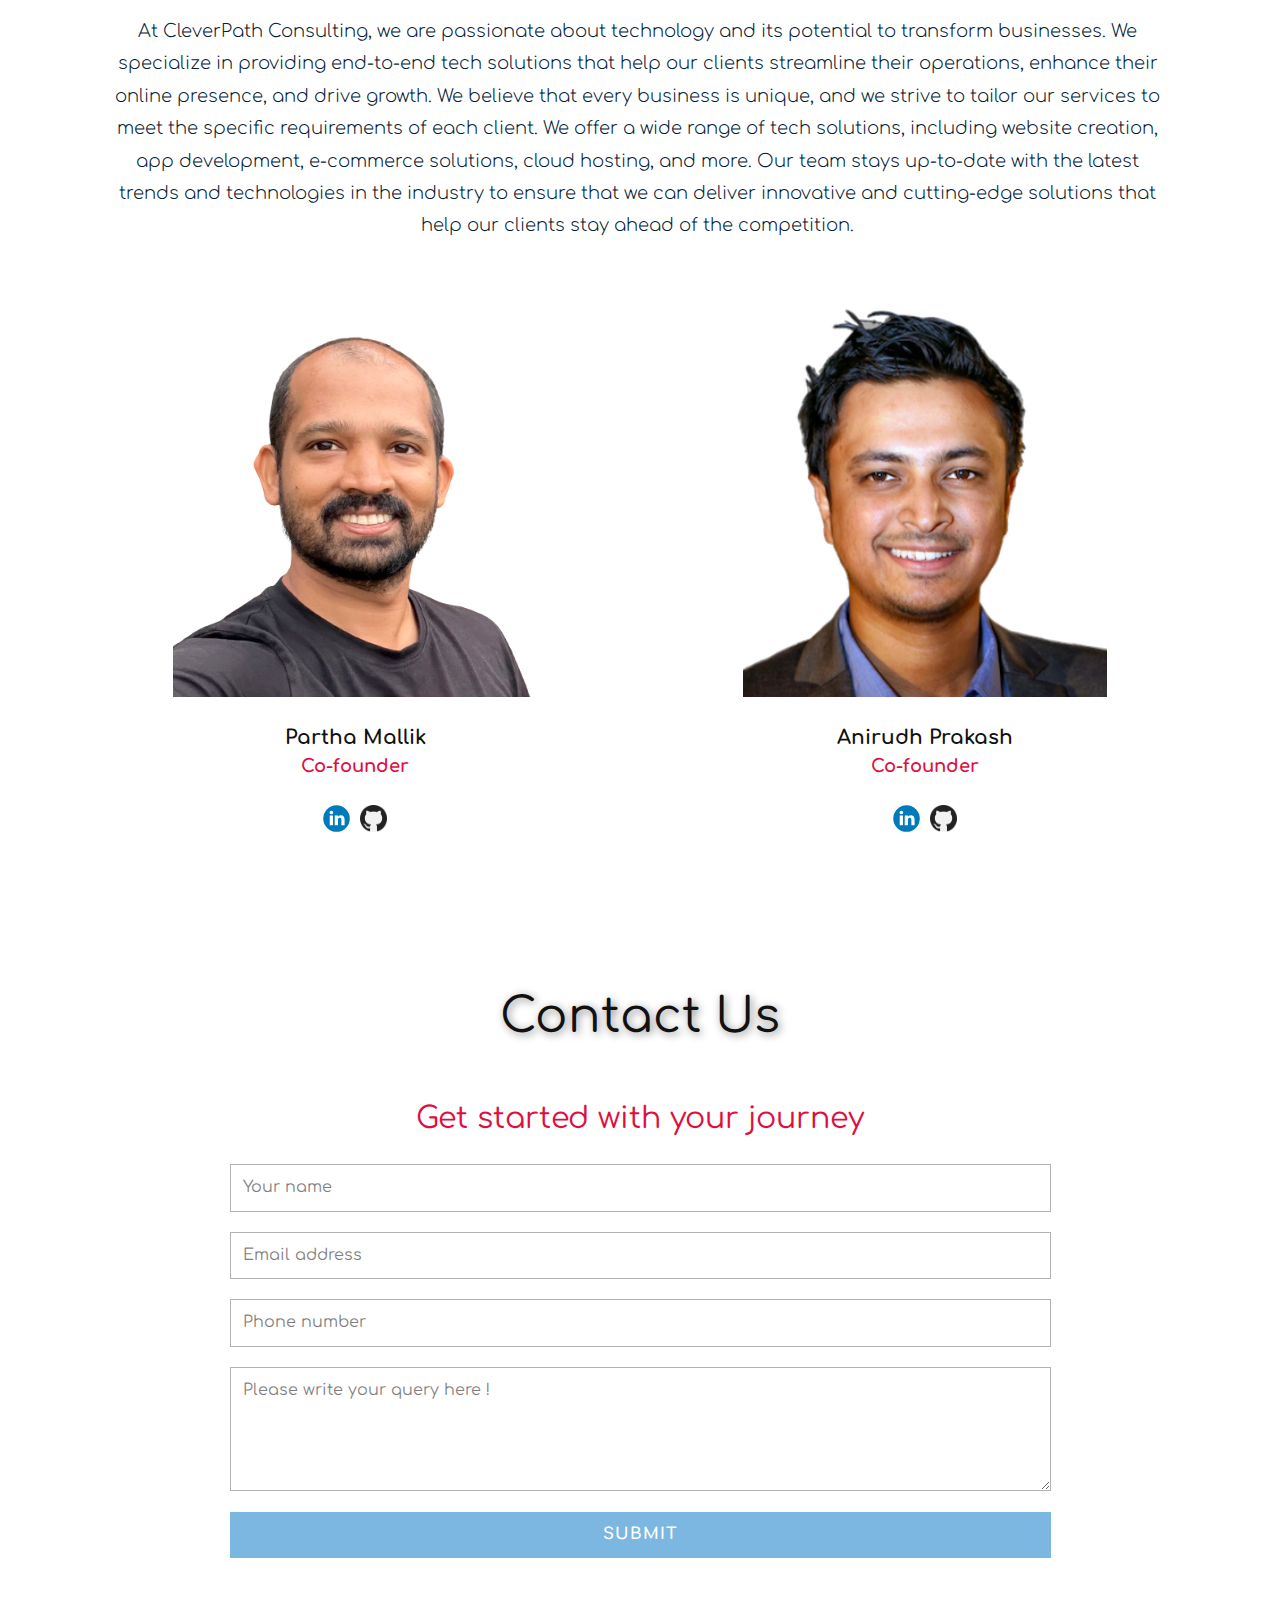
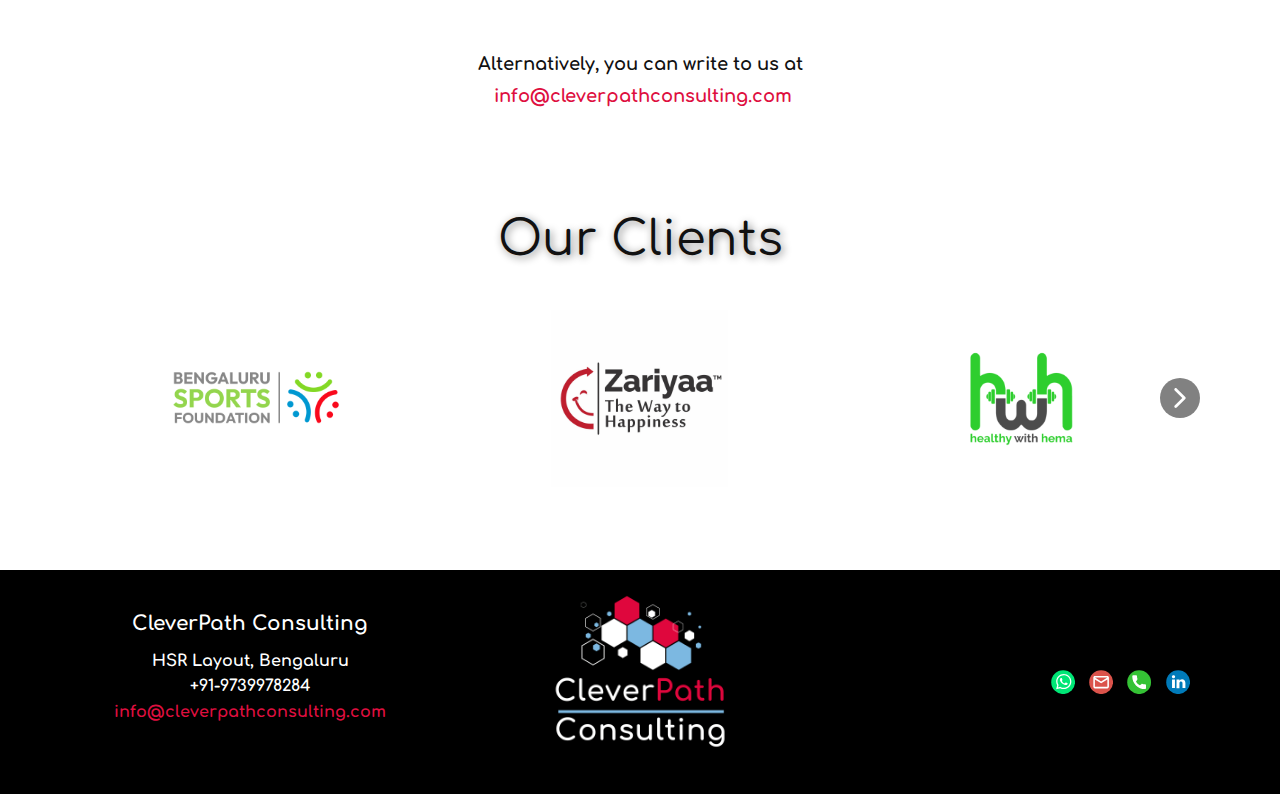
<file: CleverPath-Consulting.html>
<!DOCTYPE html>
<html style="font-size: 16px;" lang="en"><head>
    <meta name="viewport" content="width=device-width, initial-scale=1.0">
    <meta charset="utf-8">
    <meta name="keywords" content="CreativeAgency, ​We Create Websites, ​What do our users say?, Brand Identity Design Agency, ​We create and improve web &amp;amp; mobile products, ​Cloud Services.">
    <meta name="description" content="A consulting firm to accelarate your digital presence and solve your technical problems.">
    <title>CleverPath Consulting</title>
<!-- Google Tag Manager -->
    <script>(function(w,d,s,l,i){w[l]=w[l]||[];w[l].push({'gtm.start':
    new Date().getTime(),event:'gtm.js'});var f=d.getElementsByTagName(s)[0],
    j=d.createElement(s),dl=l!='dataLayer'?'&l='+l:'';j.async=true;j.src=
    'https://www.googletagmanager.com/gtm.js?id='+i+dl;f.parentNode.insertBefore(j,f);
    })(window,document,'script','dataLayer','G-BDEL8QTN4B');</script>
    <!-- End Google Tag Manager -->
    <link rel="stylesheet" href="nicepage.css" media="screen">
<link rel="stylesheet" href="CleverPath-Consulting.css" media="screen">
    <script class="u-script" type="text/javascript" src="jquery.js" defer=""></script>
    <script class="u-script" type="text/javascript" src="nicepage.js" defer=""></script>
    <meta name="generator" content="Nicepage 5.15.1, nicepage.com">
    <meta name="referrer" content="origin">
    <meta property="og:title" content="CleverPath Consulting">
    <meta property="og:description" content="Boost your online presence and maximize your business's potential with our comprehensive consultancy services. ">
    <meta property="og:image" content="https://cleverpathconsulting.com/images/white-rect.png">
    <meta property="og:url" content="https://cleverpathconsulting.com">
    <link rel="canonical" href="https://cleverpathconsulting.com">
    <link rel="icon" href="images/favicon1.png">
    <link id="u-theme-google-font" rel="stylesheet" href="https://fonts.googleapis.com/css?family=Comfortaa:300,400,500,600,700">
    
    
    
    
    
    
    
    <script type="application/ld+json">{
		"@context": "http://schema.org",
		"@type": "Organization",
		"name": "CleverPath Consulting",
		"url": "https://cleverpathconsulting.com",
		"sameAs": [
				"https://wa.me/9739978284",
				"mailto:info@cleverpathconsulting.com",
				"tel:+919739978284",
				"https://www.linkedin.com/company/cleverpath-consulting-llp"
		]
}</script>
    <meta name="theme-color" content="#de0f3f">
    <meta property="og:type" content="website">
  <script>
    function gdprConfirmed() {
        return true;
    }
    function dynamicLoadScript(src) {
        var script = document.createElement('script');
        script.src = src && typeof src === 'string' ? src : 'https://www.google.com/recaptcha/api.js?render=6LcDxlUmAAAAAJhxejLDSr8bN_9V0nR0xjvxsmI4';
        script.async = true;
        document.body.appendChild(script);
        script.onload = function() {
            let event = new CustomEvent("recaptchaLoaded");
            document.dispatchEvent(event);
        };
    }
    document.addEventListener('DOMContentLoaded', function () {
        var confirmButton = document.querySelector('.u-cookies-consent .u-button-confirm');
        if (confirmButton) {
            confirmButton.onclick = dynamicLoadScript;
        }
    });
    </script>
    <script>
        document.addEventListener("DOMContentLoaded", function(){
            if (!gdprConfirmed()) {
                return;
            }
            dynamicLoadScript();
        });
    </script>
    <script>
        document.addEventListener("recaptchaLoaded", function() {
            if (!gdprConfirmed()) {
                return;
            }
            (function (grecaptcha, sitekey, actions) {
                var recaptcha = {
                    execute: function (action, submitFormCb) {
                        try {
                            grecaptcha.execute(
                                sitekey,
                                {action: action}
                            ).then(function (token) {
                                var forms = document.getElementsByTagName('form');

                                for (var i = 0; i < forms.length; i++) {
                                    var fields = forms[i].getElementsByTagName('input');

                                    for (var j = 0; j < fields.length; j++) {
                                        var field = fields[j];

                                        if ('recaptchaResponse' === field.getAttribute('name')) {
                                            field.setAttribute('value', token);
                                            break;
                                        }
                                    }
                                }
                                submitFormCb();
                            });
                        } catch (e) {
                            var formError = document.querySelector('.u-form-send-error');

                            if (formError) {
                                formError.innerText = 'Site Owner Error: ' + e.message.replace(/:[\s\S]*/, '');
                                formError.style.display = 'block';
                            }
                        }
                    },

                    executeContact: function (submitFormCb) {
                        recaptcha.execute(actions['contact'], submitFormCb);
                    }
                };

                window.recaptchaObject = recaptcha;
            })(
                grecaptcha,
                
                '6LcDxlUmAAAAAJhxejLDSr8bN_9V0nR0xjvxsmI4',
                {'contact': 'contact'}
            );
        });
    </script>
<meta data-intl-tel-input-cdn-path="intlTelInput/"></head>
  <body class="u-body u-xl-mode" data-lang="en"><!-- Google Tag Manager (noscript) -->
    <noscript><iframe src="https://www.googletagmanager.com/ns.html?id=G-BDEL8QTN4B" height="0" width="0" style="display:none;visibility:hidden"></iframe></noscript>
<!-- End Google Tag Manager (noscript) --><header class="u-clearfix u-header u-white u-header" id="sec-header"><div class="u-clearfix u-sheet u-valign-middle-md u-sheet-1">
        <nav class="u-align-left u-dropdown-icon u-menu u-menu-dropdown u-offcanvas u-menu-1" data-responsive-from="MD">
          <div class="menu-collapse" style="font-size: 1rem; letter-spacing: 0px; font-weight: 700;">
            <a class="u-button-style u-custom-border u-custom-border-color u-custom-borders u-custom-left-right-menu-spacing u-custom-text-active-color u-custom-text-color u-custom-text-hover-color u-custom-top-bottom-menu-spacing u-nav-link" href="#">
              <svg class="u-svg-link" preserveAspectRatio="xMidYMin slice" viewBox="0 0 302 302" style=""><use xmlns:xlink="http://www.w3.org/1999/xlink" xlink:href="#svg-8a8f"></use></svg>
              <svg xmlns="http://www.w3.org/2000/svg" xmlns:xlink="http://www.w3.org/1999/xlink" version="1.1" id="svg-8a8f" x="0px" y="0px" viewBox="0 0 302 302" style="enable-background:new 0 0 302 302;" xml:space="preserve" class="u-svg-content"><g><rect y="36" width="302" height="30"></rect><rect y="236" width="302" height="30"></rect><rect y="136" width="302" height="30"></rect>
</g><g></g><g></g><g></g><g></g><g></g><g></g><g></g><g></g><g></g><g></g><g></g><g></g><g></g><g></g><g></g></svg>
            </a>
          </div>
          <div class="u-custom-menu u-nav-container">
            <ul class="u-custom-font u-heading-font u-nav u-spacing-20 u-unstyled u-nav-1"><li class="u-nav-item"><a class="u-border-active-palette-1-base u-border-hover-palette-1-light-1 u-button-style u-nav-link u-text-active-black u-text-custom-color-4 u-text-hover-palette-2-base" href="CleverPath-Consulting.html" style="padding: 10px;">Home</a>
</li><li class="u-nav-item"><a class="u-border-active-palette-1-base u-border-hover-palette-1-light-1 u-button-style u-nav-link u-text-active-black u-text-custom-color-4 u-text-hover-palette-2-base" href="Services.html" style="padding: 10px;">Services</a><div class="u-nav-popup"><ul class="u-border-1 u-border-grey-75 u-h-spacing-35 u-nav u-unstyled u-v-spacing-17 u-nav-2"><li class="u-nav-item"><a class="u-active-custom-color-3 u-button-style u-custom-color-2 u-hover-custom-color-1 u-nav-link u-text-active-custom-color-5 u-text-custom-color-1 u-text-hover-custom-color-3" href="Services.html#cloud-solutions">Cloud Solutions</a>
</li><li class="u-nav-item"><a class="u-active-custom-color-3 u-button-style u-custom-color-2 u-hover-custom-color-1 u-nav-link u-text-active-custom-color-5 u-text-custom-color-1 u-text-hover-custom-color-3" href="Services.html#application-development">App Development</a>
</li><li class="u-nav-item"><a class="u-active-custom-color-3 u-button-style u-custom-color-2 u-hover-custom-color-1 u-nav-link u-text-active-custom-color-5 u-text-custom-color-1 u-text-hover-custom-color-3" href="Services.html#rapid-prototyping">Rapid Prototyping</a>
</li><li class="u-nav-item"><a class="u-active-custom-color-3 u-button-style u-custom-color-2 u-hover-custom-color-1 u-nav-link u-text-active-custom-color-5 u-text-custom-color-1 u-text-hover-custom-color-3" href="Services.html#tech-consulting">Tech Consulting</a>
</li></ul>
</div>
</li><li class="u-nav-item"><a class="u-border-active-palette-1-base u-border-hover-palette-1-light-1 u-button-style u-nav-link u-text-active-black u-text-custom-color-4 u-text-hover-palette-2-base" href="CleverPath-Consulting.html#sec-who-we-are" style="padding: 10px;">About Us</a>
</li><li class="u-nav-item"><a class="u-border-active-palette-1-base u-border-hover-palette-1-light-1 u-button-style u-nav-link u-text-active-black u-text-custom-color-4 u-text-hover-palette-2-base" href="CleverPath-Consulting.html#sec-contact-us" style="padding: 10px;">Contact Us</a>
</li><li class="u-nav-item"><a class="u-border-active-palette-1-base u-border-hover-palette-1-light-1 u-button-style u-nav-link u-text-active-black u-text-custom-color-4 u-text-hover-palette-2-base" href="CleverPath-Consulting.html#sec-clients" style="padding: 10px;">Our Work</a>
</li></ul>
          </div>
          <div class="u-custom-menu u-nav-container-collapse">
            <div class="u-align-center u-black u-container-style u-inner-container-layout u-opacity u-opacity-95 u-sidenav">
              <div class="u-inner-container-layout u-sidenav-overflow">
                <div class="u-menu-close"></div>
                <ul class="u-align-center u-nav u-popupmenu-items u-unstyled u-nav-3"><li class="u-nav-item"><a class="u-button-style u-nav-link" href="CleverPath-Consulting.html">Home</a>
</li><li class="u-nav-item"><a class="u-button-style u-nav-link" href="Services.html">Services</a><div class="u-nav-popup"><ul class="u-border-1 u-border-grey-75 u-h-spacing-35 u-nav u-unstyled u-v-spacing-17 u-nav-4"><li class="u-nav-item"><a class="u-button-style u-nav-link" href="Services.html#cloud-solutions">Cloud Solutions</a>
</li><li class="u-nav-item"><a class="u-button-style u-nav-link" href="Services.html#application-development">App Development</a>
</li><li class="u-nav-item"><a class="u-button-style u-nav-link" href="Services.html#rapid-prototyping">Rapid Prototyping</a>
</li><li class="u-nav-item"><a class="u-button-style u-nav-link" href="Services.html#tech-consulting">Tech Consulting</a>
</li></ul>
</div>
</li><li class="u-nav-item"><a class="u-button-style u-nav-link" href="CleverPath-Consulting.html#sec-who-we-are">About Us</a>
</li><li class="u-nav-item"><a class="u-button-style u-nav-link" href="CleverPath-Consulting.html#sec-contact-us">Contact Us</a>
</li><li class="u-nav-item"><a class="u-button-style u-nav-link" href="CleverPath-Consulting.html#sec-clients">Our Work</a>
</li></ul>
              </div>
            </div>
            <div class="u-black u-menu-overlay u-opacity u-opacity-70"></div>
          </div>
        </nav>
        <img class="u-align-left-xs u-image u-image-contain u-image-default u-image-1" src="images/white-rect.png?rand=6457" alt="" data-image-width="1400" data-image-height="400" data-href="CleverPath-Consulting.html">
      </div></header>
    <section class="u-align-center u-clearfix u-section-1" id="sec-landing">
      <div id="carousel-b783" data-interval="5000" data-u-ride="carousel" class="u-carousel u-expanded u-slider">
        <ol class="u-absolute-hcenter u-carousel-indicators u-hidden u-carousel-indicators-1">
          <li data-u-target="#carousel-b783" class="u-active u-grey-30" data-u-slide-to="0"></li>
          <li data-u-target="#carousel-b783" class="u-grey-30" data-u-slide-to="1"></li>
          <li data-u-target="#carousel-b783" class="u-grey-30" data-u-slide-to="2"></li>
          <li data-u-target="#carousel-b783" class="u-grey-30" data-u-slide-to="3"></li>
          <li data-u-target="#carousel-b783" class="u-grey-30" data-u-slide-to="4"></li>
        </ol>
        <div class="u-carousel-inner" role="listbox">
          <div class="u-active u-align-center u-carousel-item u-container-style u-image u-shading u-slide u-image-1" data-image-width="5149" data-image-height="3433">
            <div class="u-container-layout u-container-layout-1">
              <h2 class="u-align-center u-text u-text-default u-text-1">Take the clever path</h2>
              <h3 class="u-align-center u-text u-text-2" data-animation-name="customAnimationIn" data-animation-duration="1000" data-animation-out="0">Empowering businesses with technology.<span style="font-weight: 400;">
                  <span style="font-weight: 700;"></span>
                </span>
              </h3>
              <a href="Services.html" class="u-align-center u-border-none u-btn u-btn-round u-button-style u-hover-palette-2-light-1 u-palette-1-base u-radius-15 u-btn-1">LEARN MORE</a>
            </div>
          </div>
          <div class="u-align-center u-carousel-item u-container-style u-image u-shading u-slide u-image-2" data-image-width="5184" data-image-height="3456">
            <div class="u-container-layout u-container-layout-2">
              <h2 class="u-text u-text-default u-text-3">Cloud Solutions</h2>
              <h3 class="u-align-center u-text u-text-4" data-animation-name="customAnimationIn" data-animation-duration="1000" data-animation-out="0"> Scalable, secure cloud solutions driving your business forward with a competitive edge.</h3>
              <a href="Services.html#cloud-solutions" class="u-border-none u-btn u-btn-round u-button-style u-hover-palette-2-light-1 u-palette-1-base u-radius-15 u-btn-2">LEARN MORE</a>
            </div>
          </div>
          <div class="u-carousel-item u-container-style u-expanded-width u-image u-shading u-slide u-image-3" data-image-width="5760" data-image-height="3840">
            <div class="u-container-layout u-container-layout-3">
              <img class="u-image u-image-round u-radius-15 u-image-4" src="images/pexels-thisisengineering-3861943.jpg" data-image-width="7952" data-image-height="5304">
              <div class="u-align-center u-black u-container-style u-group u-opacity u-opacity-75 u-radius-16 u-shape-round u-group-1" data-animation-name="customAnimationIn" data-animation-duration="1000" data-animation-out="0">
                <div class="u-container-layout u-container-layout-4">
                  <h2 class="u-text u-text-5"> Application Development</h2>
                  <p class="u-large-text u-text u-text-variant u-text-6"> Customized cutting-edge applications. Skilled team. High-quality, secure, and user-focused. Let's bring your vision to life!</p>
                  <a href="Services.html#application-development" class="u-border-none u-btn u-btn-round u-button-style u-hover-palette-2-light-1 u-palette-1-base u-radius-15 u-btn-3">LEARN MORE</a>
                </div>
              </div>
            </div>
          </div>
          <div class="u-carousel-item u-container-style u-expanded-width u-image u-shading u-slide u-image-5" data-image-width="6000" data-image-height="4000">
            <div class="u-container-layout u-valign-middle-lg u-valign-middle-xl u-container-layout-5">
              <h2 class="u-text u-text-body-alt-color u-text-default u-text-7">Rapid Prototyping</h2>
              <h3 class="u-align-center u-text u-text-body-alt-color u-text-8" data-animation-name="customAnimationIn" data-animation-duration="1000" data-animation-out="0"> Rapidly prototype cloud apps, test functionality, save time, and innovate competitively</h3>
              <a href="Services.html#rapid-prototyping" class="u-border-none u-btn u-btn-round u-button-style u-hover-palette-2-light-1 u-palette-1-base u-radius-15 u-btn-4">LEARN MORE</a>
            </div>
          </div>
          <div class="u-carousel-item u-container-style u-expanded-width u-image u-shading u-slide u-image-6" data-image-width="4608" data-image-height="3456">
            <div class="u-container-layout u-valign-middle-lg u-valign-middle-xl u-container-layout-6">
              <h2 class="u-text u-text-default u-text-9">Tech Consulting</h2>
              <h3 class="u-align-center u-text u-text-10" data-animation-name="customAnimationIn" data-animation-duration="1000" data-animation-out="0"> Maximize potential with expert tech consulting. Tailored insights, optimized costs, enhanced security, strategic guidance to excel</h3>
              <a href="Services.html#rapid-prototyping" class="u-border-none u-btn u-btn-round u-button-style u-hover-palette-2-light-1 u-palette-1-base u-radius-15 u-btn-5">LEARN MORE</a>
            </div>
          </div>
        </div>
        <a class="u-absolute-vcenter u-carousel-control u-carousel-control-prev u-spacing-9 u-carousel-control-1" href="#carousel-b783" role="button" data-u-slide="prev">
          <span aria-hidden="true">
            <svg viewBox="0 0 477.175 477.175"><path d="M145.188,238.575l215.5-215.5c5.3-5.3,5.3-13.8,0-19.1s-13.8-5.3-19.1,0l-225.1,225.1c-5.3,5.3-5.3,13.8,0,19.1l225.1,225
                    c2.6,2.6,6.1,4,9.5,4s6.9-1.3,9.5-4c5.3-5.3,5.3-13.8,0-19.1L145.188,238.575z"></path></svg>
          </span>
          <span class="sr-only">+Previous</span>
        </a>
        <a class="u-absolute-vcenter u-carousel-control u-carousel-control-next u-spacing-9 u-carousel-control-2" href="#carousel-b783" role="button" data-u-slide="next">
          <span aria-hidden="true">
            <svg viewBox="0 0 477.175 477.175"><path d="M360.731,229.075l-225.1-225.1c-5.3-5.3-13.8-5.3-19.1,0s-5.3,13.8,0,19.1l215.5,215.5l-215.5,215.5
                    c-5.3,5.3-5.3,13.8,0,19.1c2.6,2.6,6.1,4,9.5,4c3.4,0,6.9-1.3,9.5-4l225.1-225.1C365.931,242.875,365.931,234.275,360.731,229.075z"></path></svg>
          </span>
          <span class="sr-only">+Next</span>
        </a>
      </div>
    </section>
    <section class="u-clearfix u-section-2" id="sec-services">
      <div class="u-clearfix u-sheet u-valign-middle-xs u-sheet-1">
        <h2 class="u-align-center u-text u-text-1">Our Services</h2>
        <div class="u-clearfix u-expanded-width u-gutter-20 u-layout-wrap u-layout-wrap-1">
          <div class="u-layout">
            <div class="u-layout-row">
              <div class="u-container-style u-custom-color-2 u-layout-cell u-size-15 u-size-30-md u-layout-cell-1">
                <div class="u-container-layout u-valign-top u-container-layout-1"><span class="u-align-center u-file-icon u-icon u-text-black u-icon-1"><img src="images/568717-7e9228eb.png" alt=""></span>
                  <h5 class="u-align-center u-hover-feature u-text u-text-2">Cloud Solutions</h5>
                  <a href="Services.html#cloud-solutions" class="u-align-center u-border-1 u-border-active-grey-70 u-border-black u-border-hover-grey-70 u-border-no-left u-border-no-right u-border-no-top u-bottom-left-radius-0 u-bottom-right-radius-0 u-btn u-button-style u-custom-font u-heading-font u-none u-radius-0 u-text-active-palette-3-base u-text-custom-color-4 u-text-hover-palette-3-base u-top-left-radius-0 u-top-right-radius-0 u-btn-1">more</a>
                </div>
              </div>
              <div class="u-container-style u-custom-color-2 u-layout-cell u-size-15 u-size-30-md u-layout-cell-2">
                <div class="u-container-layout u-container-layout-2"><span class="u-align-center u-file-icon u-icon u-icon-2"><img src="images/3463480.png" alt=""></span>
                  <h5 class="u-align-center u-hover-feature u-text u-text-3">Rapid Prototyping</h5>
                  <a href="Services.html#rapid-prototyping" class="u-align-center u-border-1 u-border-active-grey-70 u-border-black u-border-hover-grey-70 u-border-no-left u-border-no-right u-border-no-top u-bottom-left-radius-0 u-bottom-right-radius-0 u-btn u-button-style u-custom-font u-heading-font u-none u-radius-0 u-text-active-palette-3-base u-text-custom-color-4 u-text-hover-palette-3-base u-top-left-radius-0 u-top-right-radius-0 u-btn-2">more</a>
                </div>
              </div>
              <div class="u-container-style u-custom-color-2 u-layout-cell u-size-15 u-size-30-md u-layout-cell-3">
                <div class="u-container-layout u-container-layout-3"><span class="u-align-center u-file-icon u-icon u-icon-3"><img src="images/2335265.png" alt=""></span>
                  <h5 class="u-align-center u-hover-feature u-text u-text-4">Application Development</h5>
                  <a href="Services.html#application-development" class="u-align-center u-border-1 u-border-active-grey-70 u-border-black u-border-hover-grey-70 u-border-no-left u-border-no-right u-border-no-top u-bottom-left-radius-0 u-bottom-right-radius-0 u-btn u-button-style u-custom-font u-heading-font u-none u-radius-0 u-text-active-palette-3-base u-text-custom-color-4 u-text-hover-palette-3-base u-top-left-radius-0 u-top-right-radius-0 u-btn-3">more</a>
                </div>
              </div>
              <div class="u-container-style u-custom-color-2 u-layout-cell u-shape-rectangle u-size-15 u-size-30-md u-layout-cell-4">
                <div class="u-container-layout u-container-layout-4"><span class="u-align-center u-file-icon u-icon u-icon-4"><img src="images/1989875.png" alt=""></span>
                  <h5 class="u-align-center u-hover-feature u-text u-text-5">Tech Consulting&nbsp;</h5>
                  <a href="Services.html#tech-consulting" class="u-align-center u-border-1 u-border-active-grey-70 u-border-black u-border-hover-grey-70 u-border-no-left u-border-no-right u-border-no-top u-bottom-left-radius-0 u-bottom-right-radius-0 u-btn u-button-style u-custom-font u-heading-font u-none u-radius-0 u-text-active-palette-3-base u-text-custom-color-4 u-text-hover-palette-3-base u-top-left-radius-0 u-top-right-radius-0 u-btn-4">more</a>
                </div>
              </div>
            </div>
          </div>
        </div>
        <a href="Services.html#sec-landing" class="u-active-custom-color-1 u-align-center u-border-2 u-border-active-white u-border-hover-white u-border-white u-btn u-btn-round u-button-style u-custom-color-4 u-custom-font u-heading-font u-hover-custom-color-5 u-radius-10 u-text-active-custom-color-3 u-text-custom-color-3 u-text-hover-custom-color-3 u-btn-5" data-animation-name="" data-animation-duration="0" data-animation-delay="0" data-animation-direction="">ALL SERVICES</a>
      </div>
      
      
      
      
    </section>
    <section class="u-align-center u-clearfix u-white u-section-3" id="sec-who-we-are">
      <div class="u-clearfix u-sheet u-sheet-1">
        <div class="u-align-left-xl u-container-style u-expanded-width u-group u-radius-15 u-shape-round u-white u-group-1">
          <div class="u-container-layout u-container-layout-1">
            <h2 class="u-align-center u-text u-text-1">Who We Are</h2>
            <p class="u-align-center-xl u-align-justify-lg u-align-justify-md u-align-justify-sm u-align-justify-xs u-text u-text-custom-color-1 u-text-2">At CleverPath Consulting, we are passionate about technology and its potential to transform businesses. We specialize in providing end-to-end tech solutions that help our clients streamline their operations, enhance their online presence, and drive growth. We believe that every business is unique, and we strive to tailor our services to meet the specific requirements of each client. We offer a wide range of tech solutions, including website creation, app development, e-commerce solutions, cloud hosting, and more. Our team stays up-to-date with the latest trends and technologies in the industry to ensure that we can deliver innovative and cutting-edge solutions that help our clients stay ahead of the competition.<br>
              <br>
            </p>
            <div class="u-expanded-width u-list u-list-1">
              <div class="u-repeater u-repeater-1">
                <div class="u-container-style u-list-item u-repeater-item u-shape-rectangle u-white">
                  <div class="u-container-layout u-similar-container u-container-layout-2">
                    <div class="u-container-style u-group u-shape-rectangle u-group-2">
                      <div class="u-container-layout u-container-layout-3">
                        <img class="u-absolute-hcenter-lg u-absolute-hcenter-md u-absolute-hcenter-sm u-absolute-hcenter-xs u-image u-image-default u-image-1" src="images/partha.png" alt="" data-image-width="445" data-image-height="497">
                      </div>
                    </div>
                    <h5 class="u-align-center u-text u-text-3">Partha Mallik</h5>
                    <p class="u-align-center u-custom-font u-heading-font u-text u-text-palette-1-base u-text-4">Co-founder</p>
                    <div class="u-container-align-center u-container-style u-expanded-width u-group u-shape-rectangle u-group-3">
                      <div class="u-container-layout u-container-layout-4">
                        <div class="u-social-icons u-spacing-10 u-social-icons-1">
                          <a class="u-social-url" target="_blank" data-type="LinkedIn" title="LinkedIn" href="https://www.linkedin.com/in/parthamallik/"><span class="u-icon u-social-icon u-social-linkedin u-icon-1"><svg class="u-svg-link" preserveAspectRatio="xMidYMin slice" viewBox="0 0 112 112" style=""><use xmlns:xlink="http://www.w3.org/1999/xlink" xlink:href="#svg-10f6"></use></svg><svg class="u-svg-content" viewBox="0 0 112 112" x="0" y="0" id="svg-10f6"><circle fill="currentColor" cx="56.1" cy="56.1" r="55"></circle><path fill="#FFFFFF" d="M41.3,83.7H27.9V43.4h13.4V83.7z M34.6,37.9L34.6,37.9c-4.6,0-7.5-3.1-7.5-7c0-4,3-7,7.6-7s7.4,3,7.5,7
      C42.2,34.8,39.2,37.9,34.6,37.9z M89.6,83.7H76.2V62.2c0-5.4-1.9-9.1-6.8-9.1c-3.7,0-5.9,2.5-6.9,4.9c-0.4,0.9-0.4,2.1-0.4,3.3v22.5
      H48.7c0,0,0.2-36.5,0-40.3h13.4v5.7c1.8-2.7,5-6.7,12.1-6.7c8.8,0,15.4,5.8,15.4,18.1V83.7z"></path></svg></span>
                          </a>
                          <a class="u-social-url" target="_blank" data-type="Github" title="Github" href="https://github.com/parthamallik"><span class="u-file-icon u-icon u-social-github u-social-icon u-icon-2"><img src="images/919847.png" alt=""></span>
                          </a>
                        </div>
                      </div>
                    </div>
                  </div>
                </div>
                <div class="u-container-style u-list-item u-repeater-item u-shape-rectangle u-white">
                  <div class="u-container-layout u-similar-container u-container-layout-5">
                    <div class="u-container-style u-group u-shape-rectangle u-group-4">
                      <div class="u-container-layout u-container-layout-6">
                        <img class="u-absolute-hcenter-lg u-absolute-hcenter-md u-absolute-hcenter-sm u-absolute-hcenter-xs u-image u-image-default u-image-2" src="images/Anirudh-profile.png" alt="" data-image-width="340" data-image-height="358">
                      </div>
                    </div>
                    <h5 class="u-align-center u-text u-text-5">Anirudh Prakash</h5>
                    <p class="u-align-center u-custom-font u-heading-font u-text u-text-palette-1-base u-text-6">Co-founder</p>
                    <div class="u-container-align-center-lg u-container-align-center-xl u-container-style u-expanded-width u-group u-shape-rectangle u-group-5">
                      <div class="u-container-layout u-container-layout-7">
                        <div class="u-social-icons u-spacing-10 u-social-icons-2">
                          <a class="u-social-url" target="_blank" data-type="LinkedIn" title="LinkedIn" href="https://www.linkedin.com/in/anirudh-prakash-11a5b868/"><span class="u-icon u-social-icon u-social-linkedin u-icon-3"><svg class="u-svg-link" preserveAspectRatio="xMidYMin slice" viewBox="0 0 112 112" style=""><use xmlns:xlink="http://www.w3.org/1999/xlink" xlink:href="#svg-10f6"></use></svg><svg class="u-svg-content" viewBox="0 0 112 112" x="0" y="0" id="svg-10f6"><circle fill="currentColor" cx="56.1" cy="56.1" r="55"></circle><path fill="#FFFFFF" d="M41.3,83.7H27.9V43.4h13.4V83.7z M34.6,37.9L34.6,37.9c-4.6,0-7.5-3.1-7.5-7c0-4,3-7,7.6-7s7.4,3,7.5,7
      C42.2,34.8,39.2,37.9,34.6,37.9z M89.6,83.7H76.2V62.2c0-5.4-1.9-9.1-6.8-9.1c-3.7,0-5.9,2.5-6.9,4.9c-0.4,0.9-0.4,2.1-0.4,3.3v22.5
      H48.7c0,0,0.2-36.5,0-40.3h13.4v5.7c1.8-2.7,5-6.7,12.1-6.7c8.8,0,15.4,5.8,15.4,18.1V83.7z"></path></svg></span>
                          </a>
                          <a class="u-social-url" target="_blank" data-type="Github" title="Github" href="https://github.com/anirudh-777"><span class="u-file-icon u-icon u-social-github u-social-icon u-icon-4"><img src="images/919847.png" alt=""></span>
                          </a>
                        </div>
                      </div>
                    </div>
                  </div>
                </div>
              </div>
            </div>
          </div>
        </div>
      </div>
    </section>
    <section class="u-clearfix u-valign-bottom-xs u-white u-section-4" id="sec-contact-us">
      <h2 class="u-align-center u-text u-text-1">Contact Us<br>
      </h2>
      <div class="u-align-left u-container-style u-expanded-width-xs u-group u-radius-15 u-shape-round u-white u-group-1">
        <div class="u-container-layout u-container-layout-1">
          <h2 class="u-align-center u-text u-text-palette-1-base u-text-2">Get started with your journey<br>
          </h2>
          <div class="u-align-left u-expanded-width-lg u-expanded-width-md u-expanded-width-sm u-expanded-width-xl u-form u-form-1">
            <form action="https://forms.nicepagesrv.com/v2/form/process" class="u-clearfix u-form-spacing-20 u-form-vertical u-inner-form" style="padding: 9px;" source="email" name="form">
              <div class="u-form-group u-form-name">
                <label for="name-5a14" class="u-form-control-hidden u-label" wfd-invisible="true">Name</label>
                <input type="text" placeholder="Your name" id="name-5a14" name="name" class="u-input u-input-rectangle" required="">
              </div>
              <div class="u-form-email u-form-group">
                <label for="email-5a14" class="u-form-control-hidden u-label" wfd-invisible="true">Email</label>
                <input type="email" placeholder="Email address" id="email-5a14" name="email" class="u-input u-input-rectangle" required="">
              </div>
              <div class="u-form-group u-form-group-3">
                <label for="text-675b" class="u-form-control-hidden u-label"></label>
                <input type="text" placeholder="Phone number" id="text-675b" name="phone" class="u-input u-input-rectangle">
              </div>
              <div class="u-form-group u-form-message">
                <label for="message-5a14" class="u-form-control-hidden u-label" wfd-invisible="true"></label>
                <textarea placeholder="Please write your query here !" rows="4" cols="50" id="message-5a14" name="message" class="u-input u-input-rectangle" required=""></textarea>
              </div>
              <div class="u-align-left u-form-group u-form-submit">
                <a href="#" class="u-border-none u-btn u-btn-submit u-button-style u-hover-custom-color-5 u-palette-2-base u-btn-1">Submit</a>
                <input type="submit" value="submit" class="u-form-control-hidden" wfd-invisible="true">
              </div>
              <div class="u-form-send-message u-form-send-success" wfd-invisible="true"> Thank you! Your message has been sent. </div>
              <div class="u-form-send-error u-form-send-message" wfd-invisible="true"> Unable to send your message. Please fix errors then try again. </div>
              <input type="hidden" value="" name="recaptchaResponse" wfd-invisible="true">
              <input type="hidden" name="formServices" value="a1a7ceb4-efc6-6473-ab4e-990d7542e994">
              <input type="hidden" name="siteKey" value="6LcDxlUmAAAAAJhxejLDSr8bN_9V0nR0xjvxsmI4">
            </form>
          </div>
          <p class="u-align-center u-text u-text-3">Alternatively, you can write to us at<br>&nbsp;<a href="mailto:info@cleverpathconsulting.com?subject=Leads" class="u-active-none u-border-none u-btn u-button-link u-button-style u-custom-font u-heading-font u-hover-none u-none u-text-palette-1-base u-btn-2">info@cleverpathconsulting.com</a>
          </p>
        </div>
      </div>
    </section>
    <section class="u-align-left u-clearfix u-section-5" id="sec-clients">
      <div class="u-clearfix u-sheet u-sheet-1">
        <h2 class="u-align-center u-text u-text-body-color u-text-1">Our Clients<br>
        </h2>
        <div class="u-expanded-width u-layout-horizontal u-list u-list-1">
          <div class="u-repeater u-repeater-1">
            <div class="u-container-align-center u-container-style u-list-item u-repeater-item">
              <div class="u-container-layout u-similar-container u-valign-middle u-container-layout-1">
                <img class="u-image u-image-contain u-image-default u-preserve-proportions u-image-1" src="images/bsf_logo.png" alt="" data-image-width="2000" data-image-height="2000">
              </div>
            </div>
            <div class="u-container-style u-list-item u-repeater-item">
              <div class="u-container-layout u-similar-container u-valign-middle u-container-layout-2">
                <img class="u-image u-image-contain u-image-default u-preserve-proportions u-image-2" src="images/zariyaa_logo.png" alt="" data-image-width="2000" data-image-height="2000">
              </div>
            </div>
            <div class="u-container-style u-list-item u-repeater-item">
              <div class="u-container-layout u-similar-container u-valign-middle u-container-layout-3">
                <img class="u-image u-image-contain u-image-default u-preserve-proportions u-image-3" src="images/hwh_logo.png" alt="" data-image-width="2000" data-image-height="2000">
              </div>
            </div>
            <div class="u-container-style u-list-item u-repeater-item">
              <div class="u-container-layout u-similar-container u-valign-middle u-container-layout-4">
                <img class="u-image u-image-contain u-image-default u-preserve-proportions u-image-4" src="images/ptg_logo.png" alt="" data-image-width="2000" data-image-height="2000">
              </div>
            </div>
            <div class="u-container-style u-list-item u-repeater-item">
              <div class="u-container-layout u-similar-container u-valign-middle u-container-layout-5">
                <img class="u-image u-image-contain u-image-default u-preserve-proportions u-image-5" src="images/zecomy.png" alt="" data-image-width="2000" data-image-height="2000">
              </div>
            </div>
            <div class="u-container-style u-list-item u-repeater-item">
              <div class="u-container-layout u-similar-container u-valign-middle u-container-layout-6">
                <img class="u-image u-image-contain u-image-default u-preserve-proportions u-image-6" alt="" data-image-width="721" data-image-height="737" src="images/minaar-logo.jpg">
              </div>
            </div>
          </div>
          <a class="u-absolute-vcenter u-gallery-nav u-gallery-nav-prev u-grey-70 u-icon-circle u-opacity u-opacity-70 u-spacing-10 u-text-white u-gallery-nav-1" href="#" role="button">
            <span aria-hidden="true">
              <svg viewBox="0 0 451.847 451.847"><path d="M97.141,225.92c0-8.095,3.091-16.192,9.259-22.366L300.689,9.27c12.359-12.359,32.397-12.359,44.751,0
c12.354,12.354,12.354,32.388,0,44.748L173.525,225.92l171.903,171.909c12.354,12.354,12.354,32.391,0,44.744
c-12.354,12.365-32.386,12.365-44.745,0l-194.29-194.281C100.226,242.115,97.141,234.018,97.141,225.92z"></path></svg>
            </span>
            <span class="sr-only">
              <svg viewBox="0 0 451.847 451.847"><path d="M97.141,225.92c0-8.095,3.091-16.192,9.259-22.366L300.689,9.27c12.359-12.359,32.397-12.359,44.751,0
c12.354,12.354,12.354,32.388,0,44.748L173.525,225.92l171.903,171.909c12.354,12.354,12.354,32.391,0,44.744
c-12.354,12.365-32.386,12.365-44.745,0l-194.29-194.281C100.226,242.115,97.141,234.018,97.141,225.92z"></path></svg>
            </span>
          </a>
          <a class="u-absolute-vcenter u-gallery-nav u-gallery-nav-next u-grey-70 u-icon-circle u-opacity u-opacity-70 u-spacing-10 u-text-white u-gallery-nav-2" href="#" role="button">
            <span aria-hidden="true">
              <svg viewBox="0 0 451.846 451.847"><path d="M345.441,248.292L151.154,442.573c-12.359,12.365-32.397,12.365-44.75,0c-12.354-12.354-12.354-32.391,0-44.744
L278.318,225.92L106.409,54.017c-12.354-12.359-12.354-32.394,0-44.748c12.354-12.359,32.391-12.359,44.75,0l194.287,194.284
c6.177,6.18,9.262,14.271,9.262,22.366C354.708,234.018,351.617,242.115,345.441,248.292z"></path></svg>
            </span>
            <span class="sr-only">
              <svg viewBox="0 0 451.846 451.847"><path d="M345.441,248.292L151.154,442.573c-12.359,12.365-32.397,12.365-44.75,0c-12.354-12.354-12.354-32.391,0-44.744
L278.318,225.92L106.409,54.017c-12.354-12.359-12.354-32.394,0-44.748c12.354-12.359,32.391-12.359,44.75,0l194.287,194.284
c6.177,6.18,9.262,14.271,9.262,22.366C354.708,234.018,351.617,242.115,345.441,248.292z"></path></svg>
            </span>
          </a>
        </div>
      </div>
    </section>
    
    
    
    <footer class="u-black u-clearfix u-footer" id="sec-footer"><div class="u-clearfix u-sheet u-valign-middle u-sheet-1">
        <div class="u-clearfix u-expanded-width u-gutter-10 u-layout-wrap u-layout-wrap-1">
          <div class="u-gutter-0 u-layout">
            <div class="u-layout-row">
              <div class="u-align-center-sm u-align-center-xs u-align-left-md u-align-left-xl u-black u-container-style u-layout-cell u-left-cell u-size-20 u-size-30-md u-layout-cell-1">
                <div class="u-container-layout u-valign-middle-lg u-valign-middle-xl u-valign-top-md u-valign-top-sm u-valign-top-xs u-container-layout-1"><!--position-->
                  <div data-position="" class="u-position u-position-1"><!--block-->
                    <div class="u-block u-indent-0 u-spacing-13">
                      <div class="u-block-container u-clearfix"><!--block_header-->
                        <h5 class="u-align-center u-block-header u-text u-text-1"><!--block_header_content--> CleverPath Consulting<!--/block_header_content--></h5><!--/block_header--><!--block_content-->
                        <div class="u-align-center u-block-content u-text u-text-2"><!--block_content_content--> HSR Layout, Bengaluru<br>+91-9739978284<br>
                          <a href="mailto:info@cleverpathconsulting.com?subject=Enquiry" class="u-active-none u-border-none u-btn u-button-link u-button-style u-hover-none u-none u-text-palette-1-base u-btn-1">info@cleverpathconsulting.com</a>
                          <br>
                          <br><!--/block_content_content-->
                        </div><!--/block_content-->
                      </div>
                    </div><!--/block-->
                  </div><!--/position-->
                </div>
              </div>
              <div class="u-align-center-sm u-align-right-md u-container-align-center-lg u-container-align-center-md u-container-align-center-sm u-container-align-center-xl u-container-style u-layout-cell u-size-20 u-size-30-md u-layout-cell-2">
                <div class="u-container-layout u-valign-top-lg u-valign-top-md u-valign-top-sm u-valign-top-xl u-container-layout-2">
                  <img class="u-image u-image-contain u-image-default u-image-1" src="images/black-square.png" alt="" data-image-width="800" data-image-height="800">
                </div>
              </div>
              <div class="u-align-center-sm u-align-center-xs u-align-left-md u-align-right-lg u-align-right-xl u-container-style u-layout-cell u-right-cell u-size-20 u-size-30-md u-layout-cell-3">
                <div class="u-container-layout u-valign-middle-xl u-container-layout-3">
                  <div class="u-align-right-md u-align-right-sm u-align-right-xs u-social-icons u-spacing-14 u-social-icons-1">
                    <a class="u-social-url" target="_blank" data-type="Whatsapp" title="Whatsapp" href="https://wa.me/9739978284"><span class="u-icon u-social-icon u-social-whatsapp u-icon-1"><svg class="u-svg-link" preserveAspectRatio="xMidYMin slice" viewBox="0 0 112 112" style=""><use xmlns:xlink="http://www.w3.org/1999/xlink" xlink:href="#svg-f390"></use></svg><svg class="u-svg-content" viewBox="0 0 112 112" x="0" y="0" id="svg-f390"><circle fill="currentColor" cx="56.1" cy="56.1" r="55"></circle><path fill="#FFFFFF" d="M83.8,28.3C77.2,21.7,68.4,18,59,18c-19.3,0-35.1,15.7-35.1,35.1c0,6.2,1.6,12.2,4.7,17.5l-5,18.2L42.2,84
	c5.1,2.8,10.9,4.3,16.8,4.3h0l0,0c19.3,0,35.1-15.7,35.1-35.1C94.1,43.8,90.5,35,83.8,28.3 M59,82.3L59,82.3
	c-5.2,0-10.4-1.4-14.9-4.1l-1.1-0.6l-11,2.9L35,69.8l-0.7-1.1c-2.9-4.6-4.5-10-4.5-15.5C29.8,37,42.9,24,59,24
	c7.8,0,15.1,3,20.6,8.6c5.5,5.5,8.5,12.8,8.5,20.6C88.2,69.2,75.1,82.3,59,82.3 M75,60.5c-0.9-0.4-5.2-2.6-6-2.9
	c-0.8-0.3-1.4-0.4-2,0.4s-2.3,2.9-2.8,3.4c-0.5,0.6-1,0.7-1.9,0.2c-0.9-0.4-3.7-1.4-7.1-4.4c-2.6-2.3-4.4-5.2-4.9-6.1
	c-0.5-0.9-0.1-1.4,0.4-1.8c0.4-0.4,0.9-1,1.3-1.5c0.4-0.5,0.6-0.9,0.9-1.5c0.3-0.6,0.1-1.1-0.1-1.5c-0.2-0.4-2-4.8-2.7-6.5
	c-0.7-1.7-1.4-1.5-2-1.5c-0.5,0-1.1,0-1.7,0c-0.6,0-1.5,0.2-2.3,1.1c-0.8,0.9-3.1,3-3.1,7.3c0,4.3,3.1,8.5,3.6,9.1
	c0.4,0.6,6.2,9.4,15,13.2c2.1,0.9,3.7,1.4,5,1.8c2.1,0.7,4,0.6,5.5,0.3c1.7-0.3,5.2-2.1,5.9-4.2c0.7-2,0.7-3.8,0.5-4.2
	C76.5,61.1,75.9,60.9,75,60.5"></path></svg></span>
                    </a>
                    <a class="u-social-url" target="_blank" data-type="Email" title="Email" href="mailto:info@cleverpathconsulting.com"><span class="u-icon u-social-email u-social-icon u-icon-2"><svg class="u-svg-link" preserveAspectRatio="xMidYMin slice" viewBox="0 0 112 112" style=""><use xmlns:xlink="http://www.w3.org/1999/xlink" xlink:href="#svg-461f"></use></svg><svg class="u-svg-content" viewBox="0 0 112 112" x="0" y="0" id="svg-461f"><circle fill="currentColor" cx="56.1" cy="56.1" r="55"></circle><path id="path3864" fill="#FFFFFF" d="M27.2,28h57.6c4,0,7.2,3.2,7.2,7.2l0,0v42.7c0,3.9-3.2,7.2-7.2,7.2l0,0H27.2
	c-4,0-7.2-3.2-7.2-7.2V35.2C20,31.1,23.2,28,27.2,28 M56,52.9l28.8-17.8H27.2L56,52.9 M27.2,77.7h57.6V43.5L56,61.3L27.2,43.5V77.7z
	"></path></svg></span>
                    </a>
                    <a class="u-social-url" target="_blank" data-type="Phone" title="Phone" href="tel:+919739978284"><span class="u-icon u-social-icon u-social-phone u-icon-3"><svg class="u-svg-link" preserveAspectRatio="xMidYMin slice" viewBox="0 0 112 112" style=""><use xmlns:xlink="http://www.w3.org/1999/xlink" xlink:href="#svg-d288"></use></svg><svg class="u-svg-content" viewBox="0 0 112 112" x="0" y="0" id="svg-d288"><circle fill="currentColor" cx="56.1" cy="56.1" r="55"></circle><path fill="#FFFFFF" d="M82.7,66c-3.9,0-7.7-0.6-11.3-1.8c-1.8-0.6-4,0-5,1.1l-7.1,5.4c-8.3-4.4-13.4-9.5-17.7-17.7l5.2-7
	c1.4-1.4,1.8-3.3,1.3-5.2c-1.2-3.6-1.8-7.5-1.8-11.3c0-2.8-2.3-5.1-5.1-5.1H29.5c-2.8,0-5.1,2.3-5.1,5.1c0,32.2,26.2,58.4,58.4,58.4
	c2.8,0,5.1-2.3,5.1-5.1V71.1C87.8,68.3,85.6,66,82.7,66z"></path></svg></span>
                    </a>
                    <a class="u-social-url" target="_blank" data-type="LinkedIn" title="LinkedIn" href="https://www.linkedin.com/company/cleverpath-consulting-llp"><span class="u-icon u-social-icon u-social-linkedin u-icon-4"><svg class="u-svg-link" preserveAspectRatio="xMidYMin slice" viewBox="0 0 112 112" style=""><use xmlns:xlink="http://www.w3.org/1999/xlink" xlink:href="#svg-2dc9"></use></svg><svg class="u-svg-content" viewBox="0 0 112 112" x="0" y="0" id="svg-2dc9"><circle fill="currentColor" cx="56.1" cy="56.1" r="55"></circle><path fill="#FFFFFF" d="M41.3,83.7H27.9V43.4h13.4V83.7z M34.6,37.9L34.6,37.9c-4.6,0-7.5-3.1-7.5-7c0-4,3-7,7.6-7s7.4,3,7.5,7
      C42.2,34.8,39.2,37.9,34.6,37.9z M89.6,83.7H76.2V62.2c0-5.4-1.9-9.1-6.8-9.1c-3.7,0-5.9,2.5-6.9,4.9c-0.4,0.9-0.4,2.1-0.4,3.3v22.5
      H48.7c0,0,0.2-36.5,0-40.3h13.4v5.7c1.8-2.7,5-6.7,12.1-6.7c8.8,0,15.4,5.8,15.4,18.1V83.7z"></path></svg></span>
                    </a>
                  </div>
                </div>
              </div>
            </div>
          </div>
        </div>
      </div></footer>
  
</body></html>
</file>
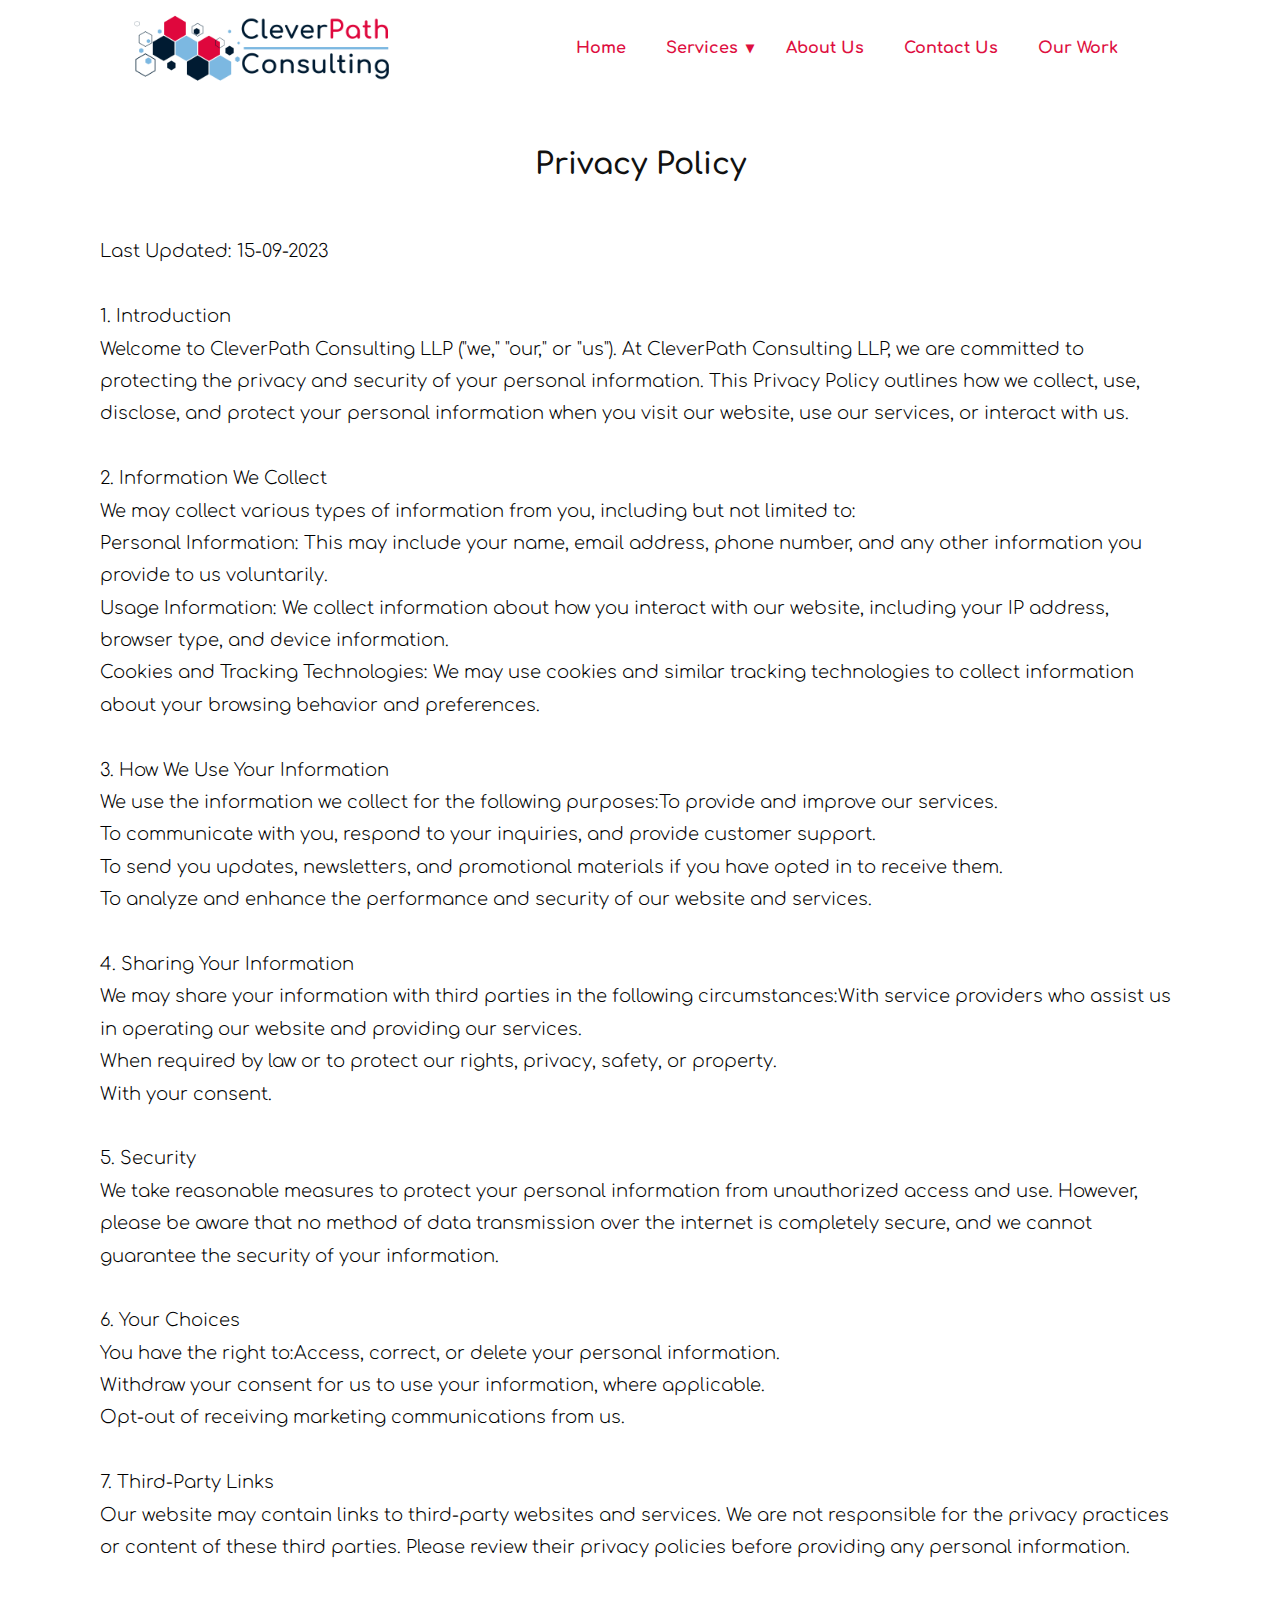
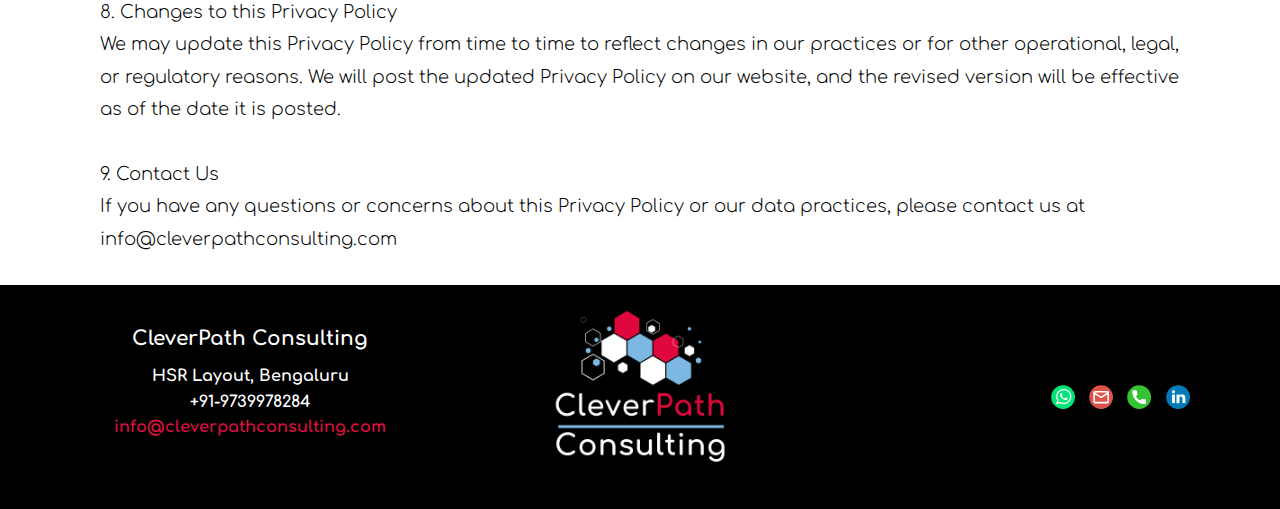
<file: Privacy-Policy.html>
<!DOCTYPE html>
<html style="font-size: 16px;" lang="en"><head>
    <meta name="viewport" content="width=device-width, initial-scale=1.0">
    <meta charset="utf-8">
    <meta name="keywords" content="software consulting, tech solution, technical solution, website development, domain registration, domain management, app development, SEO optimization, Digital marketing, cloud solution, bangalore website making, india best consulting firm, bengaluru best software consultancy, ">
    <meta name="description" content="A consulting firm to accelarate your digital presence and solve your technical problems">
    <title>Privacy Policy</title>
<!-- Google Tag Manager -->
    <script>(function(w,d,s,l,i){w[l]=w[l]||[];w[l].push({'gtm.start':
    new Date().getTime(),event:'gtm.js'});var f=d.getElementsByTagName(s)[0],
    j=d.createElement(s),dl=l!='dataLayer'?'&l='+l:'';j.async=true;j.src=
    'https://www.googletagmanager.com/gtm.js?id='+i+dl;f.parentNode.insertBefore(j,f);
    })(window,document,'script','dataLayer','G-BDEL8QTN4B');</script>
    <!-- End Google Tag Manager -->
    <link rel="stylesheet" href="nicepage.css" media="screen">
<link rel="stylesheet" href="Privacy-Policy.css" media="screen">
    <script class="u-script" type="text/javascript" src="jquery.js" defer=""></script>
    <script class="u-script" type="text/javascript" src="nicepage.js" defer=""></script>
    <meta name="generator" content="Nicepage 5.15.1, nicepage.com">
    <link rel="icon" href="images/favicon1.png">
    <link id="u-theme-google-font" rel="stylesheet" href="https://fonts.googleapis.com/css?family=Comfortaa:300,400,500,600,700">
    
    
    
    <script type="application/ld+json">{
		"@context": "http://schema.org",
		"@type": "Organization",
		"name": "CleverPath Consulting",
		"sameAs": [
				"https://wa.me/9739978284",
				"mailto:info@cleverpathconsulting.com",
				"tel:+919739978284",
				"https://www.linkedin.com/company/cleverpath-consulting-llp"
		]
}</script>
    <meta name="theme-color" content="#de0f3f">
    <meta property="og:title" content="Privacy Policy">
    <meta property="og:description" content="A consulting firm to accelarate your digital presence and solve your technical problems">
    <meta property="og:type" content="website">
  <meta data-intl-tel-input-cdn-path="intlTelInput/"></head>
  <body class="u-body u-xl-mode" data-lang="en"><!-- Google Tag Manager (noscript) -->
    <noscript><iframe src="https://www.googletagmanager.com/ns.html?id=G-BDEL8QTN4B" height="0" width="0" style="display:none;visibility:hidden"></iframe></noscript>
<!-- End Google Tag Manager (noscript) --><header class="u-clearfix u-header u-white u-header" id="sec-header"><div class="u-clearfix u-sheet u-valign-middle-md u-sheet-1">
        <nav class="u-align-left u-dropdown-icon u-menu u-menu-dropdown u-offcanvas u-menu-1" data-responsive-from="MD">
          <div class="menu-collapse" style="font-size: 1rem; letter-spacing: 0px; font-weight: 700;">
            <a class="u-button-style u-custom-border u-custom-border-color u-custom-borders u-custom-left-right-menu-spacing u-custom-text-active-color u-custom-text-color u-custom-text-hover-color u-custom-top-bottom-menu-spacing u-nav-link" href="#">
              <svg class="u-svg-link" preserveAspectRatio="xMidYMin slice" viewBox="0 0 302 302" style=""><use xmlns:xlink="http://www.w3.org/1999/xlink" xlink:href="#svg-8a8f"></use></svg>
              <svg xmlns="http://www.w3.org/2000/svg" xmlns:xlink="http://www.w3.org/1999/xlink" version="1.1" id="svg-8a8f" x="0px" y="0px" viewBox="0 0 302 302" style="enable-background:new 0 0 302 302;" xml:space="preserve" class="u-svg-content"><g><rect y="36" width="302" height="30"></rect><rect y="236" width="302" height="30"></rect><rect y="136" width="302" height="30"></rect>
</g><g></g><g></g><g></g><g></g><g></g><g></g><g></g><g></g><g></g><g></g><g></g><g></g><g></g><g></g><g></g></svg>
            </a>
          </div>
          <div class="u-custom-menu u-nav-container">
            <ul class="u-custom-font u-heading-font u-nav u-spacing-20 u-unstyled u-nav-1"><li class="u-nav-item"><a class="u-border-active-palette-1-base u-border-hover-palette-1-light-1 u-button-style u-nav-link u-text-active-black u-text-custom-color-4 u-text-hover-palette-2-base" href="CleverPath-Consulting.html" style="padding: 10px;">Home</a>
</li><li class="u-nav-item"><a class="u-border-active-palette-1-base u-border-hover-palette-1-light-1 u-button-style u-nav-link u-text-active-black u-text-custom-color-4 u-text-hover-palette-2-base" href="Services.html" style="padding: 10px;">Services</a><div class="u-nav-popup"><ul class="u-border-1 u-border-grey-75 u-h-spacing-35 u-nav u-unstyled u-v-spacing-17 u-nav-2"><li class="u-nav-item"><a class="u-active-custom-color-3 u-button-style u-custom-color-2 u-hover-custom-color-1 u-nav-link u-text-active-custom-color-5 u-text-custom-color-1 u-text-hover-custom-color-3" href="Services.html#cloud-solutions">Cloud Solutions</a>
</li><li class="u-nav-item"><a class="u-active-custom-color-3 u-button-style u-custom-color-2 u-hover-custom-color-1 u-nav-link u-text-active-custom-color-5 u-text-custom-color-1 u-text-hover-custom-color-3" href="Services.html#application-development">App Development</a>
</li><li class="u-nav-item"><a class="u-active-custom-color-3 u-button-style u-custom-color-2 u-hover-custom-color-1 u-nav-link u-text-active-custom-color-5 u-text-custom-color-1 u-text-hover-custom-color-3" href="Services.html#rapid-prototyping">Rapid Prototyping</a>
</li><li class="u-nav-item"><a class="u-active-custom-color-3 u-button-style u-custom-color-2 u-hover-custom-color-1 u-nav-link u-text-active-custom-color-5 u-text-custom-color-1 u-text-hover-custom-color-3" href="Services.html#tech-consulting">Tech Consulting</a>
</li></ul>
</div>
</li><li class="u-nav-item"><a class="u-border-active-palette-1-base u-border-hover-palette-1-light-1 u-button-style u-nav-link u-text-active-black u-text-custom-color-4 u-text-hover-palette-2-base" href="CleverPath-Consulting.html#sec-who-we-are" style="padding: 10px;">About Us</a>
</li><li class="u-nav-item"><a class="u-border-active-palette-1-base u-border-hover-palette-1-light-1 u-button-style u-nav-link u-text-active-black u-text-custom-color-4 u-text-hover-palette-2-base" href="CleverPath-Consulting.html#sec-contact-us" style="padding: 10px;">Contact Us</a>
</li><li class="u-nav-item"><a class="u-border-active-palette-1-base u-border-hover-palette-1-light-1 u-button-style u-nav-link u-text-active-black u-text-custom-color-4 u-text-hover-palette-2-base" href="CleverPath-Consulting.html#sec-clients" style="padding: 10px;">Our Work</a>
</li></ul>
          </div>
          <div class="u-custom-menu u-nav-container-collapse">
            <div class="u-align-center u-black u-container-style u-inner-container-layout u-opacity u-opacity-95 u-sidenav">
              <div class="u-inner-container-layout u-sidenav-overflow">
                <div class="u-menu-close"></div>
                <ul class="u-align-center u-nav u-popupmenu-items u-unstyled u-nav-3"><li class="u-nav-item"><a class="u-button-style u-nav-link" href="CleverPath-Consulting.html">Home</a>
</li><li class="u-nav-item"><a class="u-button-style u-nav-link" href="Services.html">Services</a><div class="u-nav-popup"><ul class="u-border-1 u-border-grey-75 u-h-spacing-35 u-nav u-unstyled u-v-spacing-17 u-nav-4"><li class="u-nav-item"><a class="u-button-style u-nav-link" href="Services.html#cloud-solutions">Cloud Solutions</a>
</li><li class="u-nav-item"><a class="u-button-style u-nav-link" href="Services.html#application-development">App Development</a>
</li><li class="u-nav-item"><a class="u-button-style u-nav-link" href="Services.html#rapid-prototyping">Rapid Prototyping</a>
</li><li class="u-nav-item"><a class="u-button-style u-nav-link" href="Services.html#tech-consulting">Tech Consulting</a>
</li></ul>
</div>
</li><li class="u-nav-item"><a class="u-button-style u-nav-link" href="CleverPath-Consulting.html#sec-who-we-are">About Us</a>
</li><li class="u-nav-item"><a class="u-button-style u-nav-link" href="CleverPath-Consulting.html#sec-contact-us">Contact Us</a>
</li><li class="u-nav-item"><a class="u-button-style u-nav-link" href="CleverPath-Consulting.html#sec-clients">Our Work</a>
</li></ul>
              </div>
            </div>
            <div class="u-black u-menu-overlay u-opacity u-opacity-70"></div>
          </div>
        </nav>
        <img class="u-align-left-xs u-image u-image-contain u-image-default u-image-1" src="images/white-rect.png" alt="" data-image-width="1400" data-image-height="400" data-href="CleverPath-Consulting.html">
      </div></header>
    <section class="u-clearfix u-section-1" id="sec-a895">
      <div class="u-clearfix u-sheet u-sheet-1">
        <div class="u-container-style u-expanded-width u-group u-white u-group-1">
          <div class="u-container-layout u-valign-top u-container-layout-1">
            <h3 class="u-align-center u-text u-text-default u-text-1"> Privacy Policy</h3>
            <p class="u-text u-text-default u-text-2">
              <a class="u-active-none u-border-none u-btn u-button-link u-button-style u-hover-none u-none u-text-black u-btn-1" data-href="mailto:info@cleverpathconsulting.com">
                <br>Last Updated: 15-09-2023<br>
                <br>1. Introduction<br>Welcome to CleverPath Consulting LLP ("we," "our," or "us"). At CleverPath Consulting LLP, we are committed to protecting the privacy and security of your personal information. This Privacy Policy outlines how we collect, use, disclose, and protect your personal information when you visit our website, use our services, or interact with us.<br>
                <br>2. Information We Collect<br>We may collect various types of information from you, including but not limited to:<br>Personal Information: This may include your name, email address, phone number, and any other information you provide to us voluntarily.<br>Usage Information: We collect information about how you interact with our website, including your IP address, browser type, and device information.<br>Cookies and Tracking Technologies: We may use cookies and similar tracking technologies to collect information about your browsing behavior and preferences.<br>
                <br>3. How We Use Your Information<br>We use the information we collect for the following purposes:To provide and improve our services.<br>To communicate with you, respond to your inquiries, and provide customer support.<br>To send you updates, newsletters, and promotional materials if you have opted in to receive them.<br>To analyze and enhance the performance and security of our website and services.<br>
                <br>4. Sharing Your Information<br>We may share your information with third parties in the following circumstances:With service providers who assist us in operating our website and providing our services.<br>When required by law or to protect our rights, privacy, safety, or property.<br>With your consent.<br>
                <br>5. Security<br>We take reasonable measures to protect your personal information from unauthorized access and use. However, please be aware that no method of data transmission over the internet is completely secure, and we cannot guarantee the security of your information.<br>
                <br>6. Your Choices<br>You have the right to:Access, correct, or delete your personal information.<br>Withdraw your consent for us to use your information, where applicable.<br>Opt-out of receiving marketing communications from us.<br>
                <br>7. Third-Party Links<br>Our website may contain links to third-party websites and services. We are not responsible for the privacy practices or content of these third parties. Please review their privacy policies before providing any personal information.<br>
                <br>8. Changes to this Privacy Policy<br>We may update this Privacy Policy from time to time to reflect changes in our practices or for other operational, legal, or regulatory reasons. We will post the updated Privacy Policy on our website, and the revised version will be effective as of the date it is posted.<br>
                <br>9. Contact Us<br>If you have any questions or concerns about this Privacy Policy or our data practices, please contact us at info@cleverpathconsulting.com
              </a>
            </p>
          </div>
        </div>
      </div>
    </section>
    
    
    
    <footer class="u-black u-clearfix u-footer" id="sec-footer"><div class="u-clearfix u-sheet u-valign-middle u-sheet-1">
        <div class="u-clearfix u-expanded-width u-gutter-10 u-layout-wrap u-layout-wrap-1">
          <div class="u-gutter-0 u-layout">
            <div class="u-layout-row">
              <div class="u-align-center-sm u-align-center-xs u-align-left-md u-align-left-xl u-black u-container-style u-layout-cell u-left-cell u-size-20 u-size-30-md u-layout-cell-1">
                <div class="u-container-layout u-valign-middle-lg u-valign-middle-xl u-valign-top-md u-valign-top-sm u-valign-top-xs u-container-layout-1"><!--position-->
                  <div data-position="" class="u-position u-position-1"><!--block-->
                    <div class="u-block u-indent-0 u-spacing-13">
                      <div class="u-block-container u-clearfix"><!--block_header-->
                        <h5 class="u-align-center u-block-header u-text u-text-1"><!--block_header_content--> CleverPath Consulting<!--/block_header_content--></h5><!--/block_header--><!--block_content-->
                        <div class="u-align-center u-block-content u-text u-text-2"><!--block_content_content--> HSR Layout, Bengaluru<br>+91-9739978284<br>
                          <a href="mailto:info@cleverpathconsulting.com?subject=Enquiry" class="u-active-none u-border-none u-btn u-button-link u-button-style u-hover-none u-none u-text-palette-1-base u-btn-1">info@cleverpathconsulting.com</a>
                          <br>
                          <br><!--/block_content_content-->
                        </div><!--/block_content-->
                      </div>
                    </div><!--/block-->
                  </div><!--/position-->
                </div>
              </div>
              <div class="u-align-center-sm u-align-right-md u-container-align-center-lg u-container-align-center-md u-container-align-center-sm u-container-align-center-xl u-container-style u-layout-cell u-size-20 u-size-30-md u-layout-cell-2">
                <div class="u-container-layout u-valign-top-lg u-valign-top-md u-valign-top-sm u-valign-top-xl u-container-layout-2">
                  <img class="u-image u-image-contain u-image-default u-image-1" src="images/black-square.png" alt="" data-image-width="800" data-image-height="800">
                </div>
              </div>
              <div class="u-align-center-sm u-align-center-xs u-align-left-md u-align-right-lg u-align-right-xl u-container-style u-layout-cell u-right-cell u-size-20 u-size-30-md u-layout-cell-3">
                <div class="u-container-layout u-valign-middle-xl u-container-layout-3">
                  <div class="u-align-right-md u-align-right-sm u-align-right-xs u-social-icons u-spacing-14 u-social-icons-1">
                    <a class="u-social-url" target="_blank" data-type="Whatsapp" title="Whatsapp" href="https://wa.me/9739978284"><span class="u-icon u-social-icon u-social-whatsapp u-icon-1"><svg class="u-svg-link" preserveAspectRatio="xMidYMin slice" viewBox="0 0 112 112" style=""><use xmlns:xlink="http://www.w3.org/1999/xlink" xlink:href="#svg-f390"></use></svg><svg class="u-svg-content" viewBox="0 0 112 112" x="0" y="0" id="svg-f390"><circle fill="currentColor" cx="56.1" cy="56.1" r="55"></circle><path fill="#FFFFFF" d="M83.8,28.3C77.2,21.7,68.4,18,59,18c-19.3,0-35.1,15.7-35.1,35.1c0,6.2,1.6,12.2,4.7,17.5l-5,18.2L42.2,84
	c5.1,2.8,10.9,4.3,16.8,4.3h0l0,0c19.3,0,35.1-15.7,35.1-35.1C94.1,43.8,90.5,35,83.8,28.3 M59,82.3L59,82.3
	c-5.2,0-10.4-1.4-14.9-4.1l-1.1-0.6l-11,2.9L35,69.8l-0.7-1.1c-2.9-4.6-4.5-10-4.5-15.5C29.8,37,42.9,24,59,24
	c7.8,0,15.1,3,20.6,8.6c5.5,5.5,8.5,12.8,8.5,20.6C88.2,69.2,75.1,82.3,59,82.3 M75,60.5c-0.9-0.4-5.2-2.6-6-2.9
	c-0.8-0.3-1.4-0.4-2,0.4s-2.3,2.9-2.8,3.4c-0.5,0.6-1,0.7-1.9,0.2c-0.9-0.4-3.7-1.4-7.1-4.4c-2.6-2.3-4.4-5.2-4.9-6.1
	c-0.5-0.9-0.1-1.4,0.4-1.8c0.4-0.4,0.9-1,1.3-1.5c0.4-0.5,0.6-0.9,0.9-1.5c0.3-0.6,0.1-1.1-0.1-1.5c-0.2-0.4-2-4.8-2.7-6.5
	c-0.7-1.7-1.4-1.5-2-1.5c-0.5,0-1.1,0-1.7,0c-0.6,0-1.5,0.2-2.3,1.1c-0.8,0.9-3.1,3-3.1,7.3c0,4.3,3.1,8.5,3.6,9.1
	c0.4,0.6,6.2,9.4,15,13.2c2.1,0.9,3.7,1.4,5,1.8c2.1,0.7,4,0.6,5.5,0.3c1.7-0.3,5.2-2.1,5.9-4.2c0.7-2,0.7-3.8,0.5-4.2
	C76.5,61.1,75.9,60.9,75,60.5"></path></svg></span>
                    </a>
                    <a class="u-social-url" target="_blank" data-type="Email" title="Email" href="mailto:info@cleverpathconsulting.com"><span class="u-icon u-social-email u-social-icon u-icon-2"><svg class="u-svg-link" preserveAspectRatio="xMidYMin slice" viewBox="0 0 112 112" style=""><use xmlns:xlink="http://www.w3.org/1999/xlink" xlink:href="#svg-461f"></use></svg><svg class="u-svg-content" viewBox="0 0 112 112" x="0" y="0" id="svg-461f"><circle fill="currentColor" cx="56.1" cy="56.1" r="55"></circle><path id="path3864" fill="#FFFFFF" d="M27.2,28h57.6c4,0,7.2,3.2,7.2,7.2l0,0v42.7c0,3.9-3.2,7.2-7.2,7.2l0,0H27.2
	c-4,0-7.2-3.2-7.2-7.2V35.2C20,31.1,23.2,28,27.2,28 M56,52.9l28.8-17.8H27.2L56,52.9 M27.2,77.7h57.6V43.5L56,61.3L27.2,43.5V77.7z
	"></path></svg></span>
                    </a>
                    <a class="u-social-url" target="_blank" data-type="Phone" title="Phone" href="tel:+919739978284"><span class="u-icon u-social-icon u-social-phone u-icon-3"><svg class="u-svg-link" preserveAspectRatio="xMidYMin slice" viewBox="0 0 112 112" style=""><use xmlns:xlink="http://www.w3.org/1999/xlink" xlink:href="#svg-d288"></use></svg><svg class="u-svg-content" viewBox="0 0 112 112" x="0" y="0" id="svg-d288"><circle fill="currentColor" cx="56.1" cy="56.1" r="55"></circle><path fill="#FFFFFF" d="M82.7,66c-3.9,0-7.7-0.6-11.3-1.8c-1.8-0.6-4,0-5,1.1l-7.1,5.4c-8.3-4.4-13.4-9.5-17.7-17.7l5.2-7
	c1.4-1.4,1.8-3.3,1.3-5.2c-1.2-3.6-1.8-7.5-1.8-11.3c0-2.8-2.3-5.1-5.1-5.1H29.5c-2.8,0-5.1,2.3-5.1,5.1c0,32.2,26.2,58.4,58.4,58.4
	c2.8,0,5.1-2.3,5.1-5.1V71.1C87.8,68.3,85.6,66,82.7,66z"></path></svg></span>
                    </a>
                    <a class="u-social-url" target="_blank" data-type="LinkedIn" title="LinkedIn" href="https://www.linkedin.com/company/cleverpath-consulting-llp"><span class="u-icon u-social-icon u-social-linkedin u-icon-4"><svg class="u-svg-link" preserveAspectRatio="xMidYMin slice" viewBox="0 0 112 112" style=""><use xmlns:xlink="http://www.w3.org/1999/xlink" xlink:href="#svg-2dc9"></use></svg><svg class="u-svg-content" viewBox="0 0 112 112" x="0" y="0" id="svg-2dc9"><circle fill="currentColor" cx="56.1" cy="56.1" r="55"></circle><path fill="#FFFFFF" d="M41.3,83.7H27.9V43.4h13.4V83.7z M34.6,37.9L34.6,37.9c-4.6,0-7.5-3.1-7.5-7c0-4,3-7,7.6-7s7.4,3,7.5,7
      C42.2,34.8,39.2,37.9,34.6,37.9z M89.6,83.7H76.2V62.2c0-5.4-1.9-9.1-6.8-9.1c-3.7,0-5.9,2.5-6.9,4.9c-0.4,0.9-0.4,2.1-0.4,3.3v22.5
      H48.7c0,0,0.2-36.5,0-40.3h13.4v5.7c1.8-2.7,5-6.7,12.1-6.7c8.8,0,15.4,5.8,15.4,18.1V83.7z"></path></svg></span>
                    </a>
                  </div>
                </div>
              </div>
            </div>
          </div>
        </div>
      </div></footer>
  
</body></html>
</file>
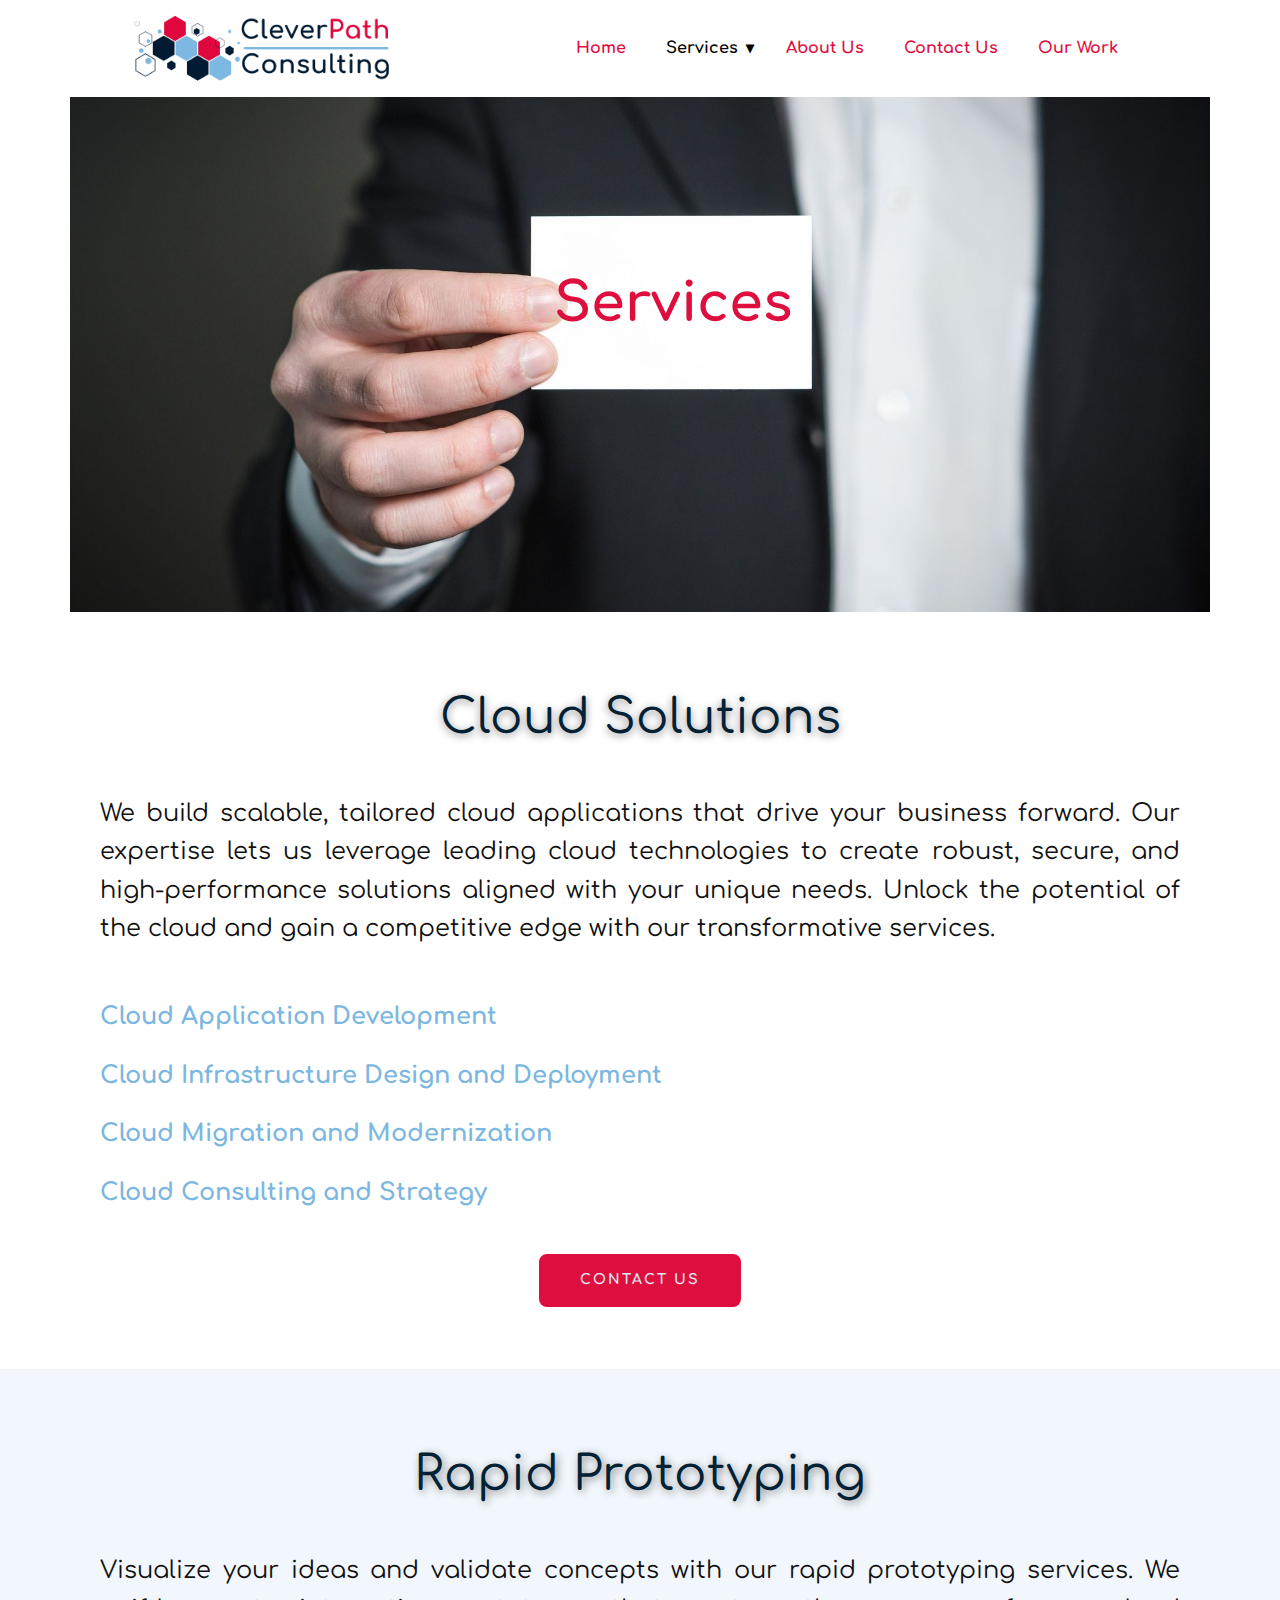
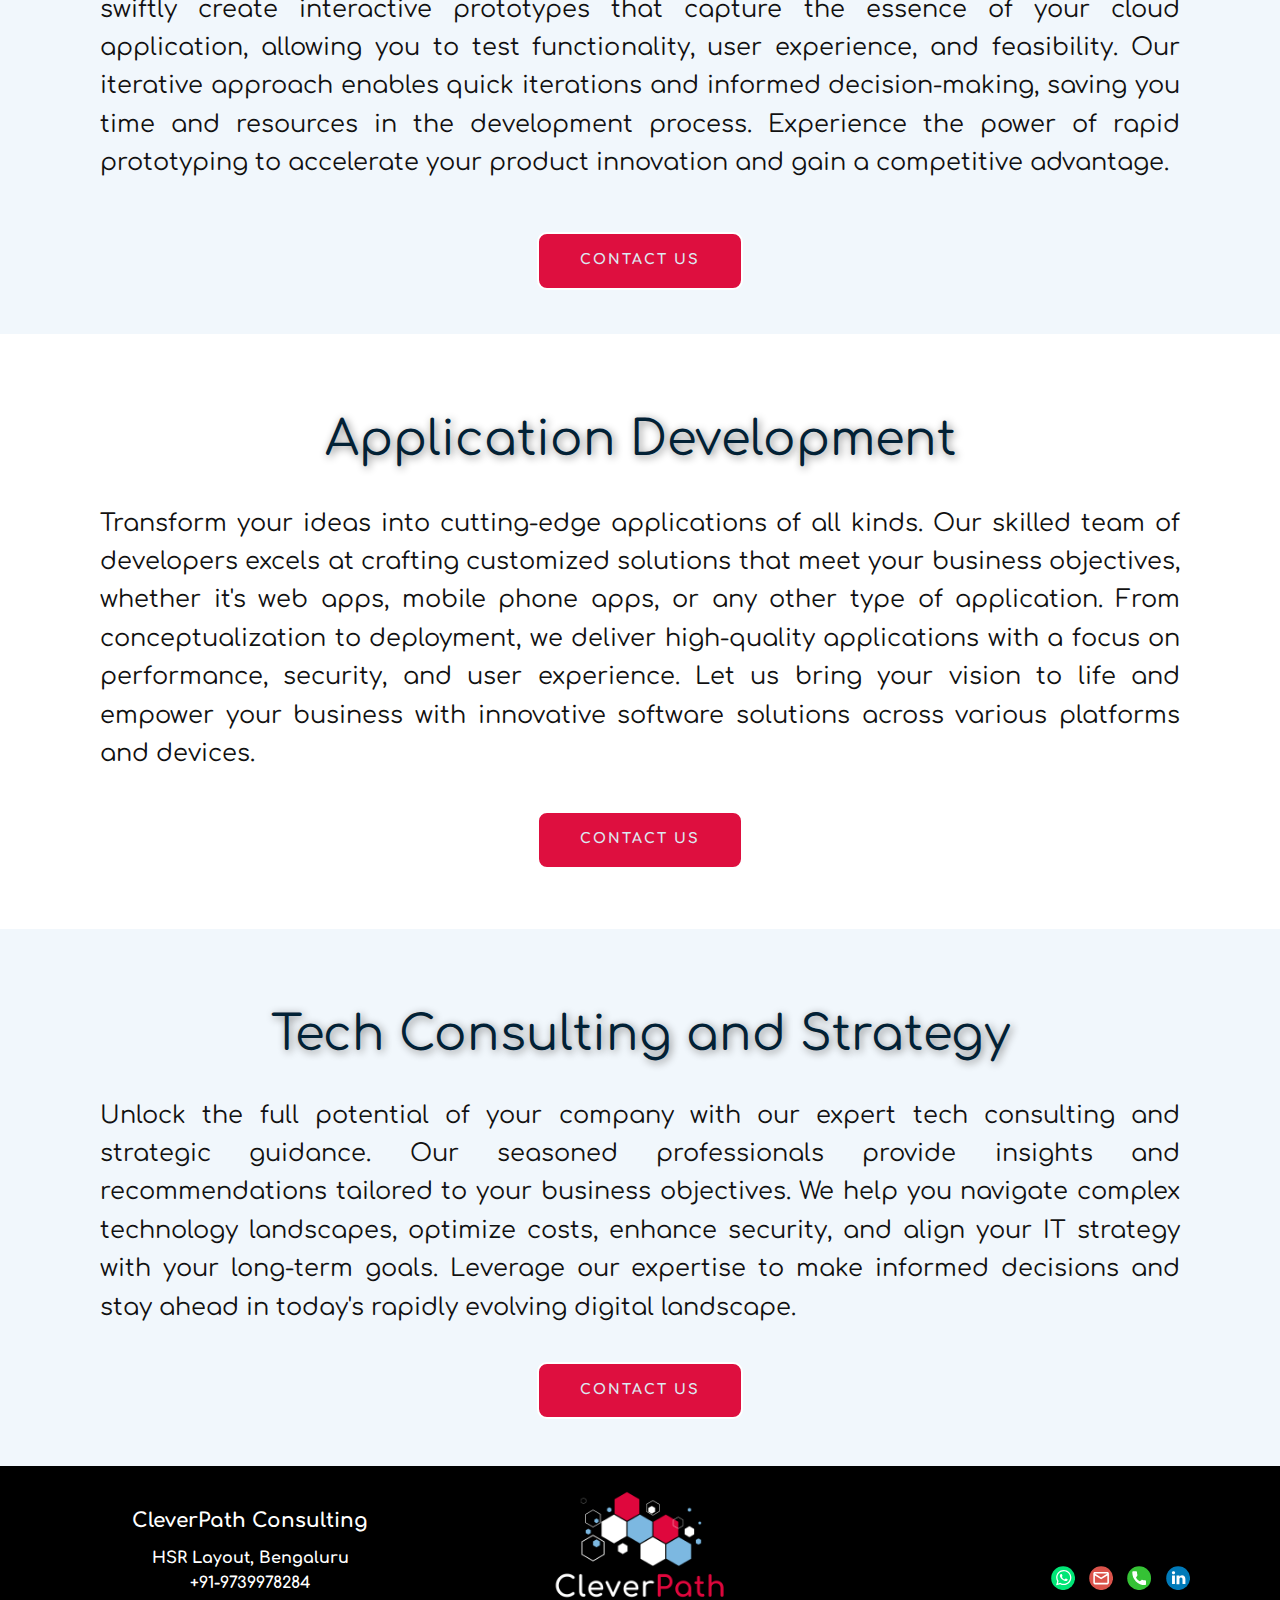
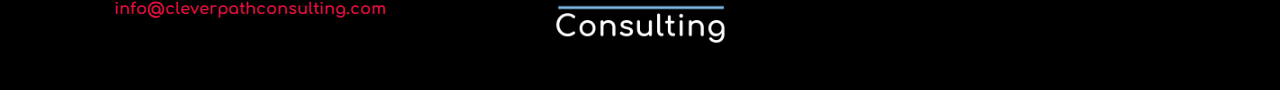
<file: Services.html>
<!DOCTYPE html>
<html style="font-size: 16px;" lang="en"><head>
    <meta name="viewport" content="width=device-width, initial-scale=1.0">
    <meta charset="utf-8">
    <meta name="keywords" content="software consulting, tech solution, technical solution, website development, domain registration, domain management, app development, SEO optimization, Digital marketing, cloud solution, bangalore website making, india best consulting firm, bengaluru best software consultancy, ">
    <meta name="description" content="A consulting firm to accelarate your digital presence and solve your technical problems">
    <title>Services</title>
<!-- Google Tag Manager -->
    <script>(function(w,d,s,l,i){w[l]=w[l]||[];w[l].push({'gtm.start':
    new Date().getTime(),event:'gtm.js'});var f=d.getElementsByTagName(s)[0],
    j=d.createElement(s),dl=l!='dataLayer'?'&l='+l:'';j.async=true;j.src=
    'https://www.googletagmanager.com/gtm.js?id='+i+dl;f.parentNode.insertBefore(j,f);
    })(window,document,'script','dataLayer','G-BDEL8QTN4B');</script>
    <!-- End Google Tag Manager -->
    <link rel="stylesheet" href="nicepage.css" media="screen">
<link rel="stylesheet" href="Services.css" media="screen">
    <script class="u-script" type="text/javascript" src="jquery.js" defer=""></script>
    <script class="u-script" type="text/javascript" src="nicepage.js" defer=""></script>
    <meta name="generator" content="Nicepage 5.15.1, nicepage.com">
    <meta property="og:title" content="Services offered by CleverPath Consulting">
    <meta property="og:description" content="Cloud solutions | Tech Consultancy | Application development">
    <meta property="og:image" content="images/white-rect.png">
    <link rel="icon" href="images/favicon1.png">
    <link id="u-theme-google-font" rel="stylesheet" href="https://fonts.googleapis.com/css?family=Comfortaa:300,400,500,600,700">
    
    
    
    
    
    
    
    <script type="application/ld+json">{
		"@context": "http://schema.org",
		"@type": "Organization",
		"name": "CleverPath Consulting",
		"sameAs": [
				"https://wa.me/9739978284",
				"mailto:info@cleverpathconsulting.com",
				"tel:+919739978284",
				"https://www.linkedin.com/company/cleverpath-consulting-llp"
		]
}</script>
    <meta name="theme-color" content="#de0f3f">
    <meta property="og:type" content="website">
  <meta data-intl-tel-input-cdn-path="intlTelInput/"></head>
  <body class="u-body u-xl-mode" data-lang="en"><!-- Google Tag Manager (noscript) -->
    <noscript><iframe src="https://www.googletagmanager.com/ns.html?id=G-BDEL8QTN4B" height="0" width="0" style="display:none;visibility:hidden"></iframe></noscript>
<!-- End Google Tag Manager (noscript) --><header class="u-clearfix u-header u-white u-header" id="sec-header"><div class="u-clearfix u-sheet u-valign-middle-md u-sheet-1">
        <nav class="u-align-left u-dropdown-icon u-menu u-menu-dropdown u-offcanvas u-menu-1" data-responsive-from="MD">
          <div class="menu-collapse" style="font-size: 1rem; letter-spacing: 0px; font-weight: 700;">
            <a class="u-button-style u-custom-border u-custom-border-color u-custom-borders u-custom-left-right-menu-spacing u-custom-text-active-color u-custom-text-color u-custom-text-hover-color u-custom-top-bottom-menu-spacing u-nav-link" href="#">
              <svg class="u-svg-link" preserveAspectRatio="xMidYMin slice" viewBox="0 0 302 302" style=""><use xmlns:xlink="http://www.w3.org/1999/xlink" xlink:href="#svg-8a8f"></use></svg>
              <svg xmlns="http://www.w3.org/2000/svg" xmlns:xlink="http://www.w3.org/1999/xlink" version="1.1" id="svg-8a8f" x="0px" y="0px" viewBox="0 0 302 302" style="enable-background:new 0 0 302 302;" xml:space="preserve" class="u-svg-content"><g><rect y="36" width="302" height="30"></rect><rect y="236" width="302" height="30"></rect><rect y="136" width="302" height="30"></rect>
</g><g></g><g></g><g></g><g></g><g></g><g></g><g></g><g></g><g></g><g></g><g></g><g></g><g></g><g></g><g></g></svg>
            </a>
          </div>
          <div class="u-custom-menu u-nav-container">
            <ul class="u-custom-font u-heading-font u-nav u-spacing-20 u-unstyled u-nav-1"><li class="u-nav-item"><a class="u-border-active-palette-1-base u-border-hover-palette-1-light-1 u-button-style u-nav-link u-text-active-black u-text-custom-color-4 u-text-hover-palette-2-base" href="CleverPath-Consulting.html" style="padding: 10px;">Home</a>
</li><li class="u-nav-item"><a class="u-border-active-palette-1-base u-border-hover-palette-1-light-1 u-button-style u-nav-link u-text-active-black u-text-custom-color-4 u-text-hover-palette-2-base" href="Services.html" style="padding: 10px;">Services</a><div class="u-nav-popup"><ul class="u-border-1 u-border-grey-75 u-h-spacing-35 u-nav u-unstyled u-v-spacing-17 u-nav-2"><li class="u-nav-item"><a class="u-active-custom-color-3 u-button-style u-custom-color-2 u-hover-custom-color-1 u-nav-link u-text-active-custom-color-5 u-text-custom-color-1 u-text-hover-custom-color-3" href="Services.html#cloud-solutions">Cloud Solutions</a>
</li><li class="u-nav-item"><a class="u-active-custom-color-3 u-button-style u-custom-color-2 u-hover-custom-color-1 u-nav-link u-text-active-custom-color-5 u-text-custom-color-1 u-text-hover-custom-color-3" href="Services.html#application-development">App Development</a>
</li><li class="u-nav-item"><a class="u-active-custom-color-3 u-button-style u-custom-color-2 u-hover-custom-color-1 u-nav-link u-text-active-custom-color-5 u-text-custom-color-1 u-text-hover-custom-color-3" href="Services.html#rapid-prototyping">Rapid Prototyping</a>
</li><li class="u-nav-item"><a class="u-active-custom-color-3 u-button-style u-custom-color-2 u-hover-custom-color-1 u-nav-link u-text-active-custom-color-5 u-text-custom-color-1 u-text-hover-custom-color-3" href="Services.html#tech-consulting">Tech Consulting</a>
</li></ul>
</div>
</li><li class="u-nav-item"><a class="u-border-active-palette-1-base u-border-hover-palette-1-light-1 u-button-style u-nav-link u-text-active-black u-text-custom-color-4 u-text-hover-palette-2-base" href="CleverPath-Consulting.html#sec-who-we-are" style="padding: 10px;">About Us</a>
</li><li class="u-nav-item"><a class="u-border-active-palette-1-base u-border-hover-palette-1-light-1 u-button-style u-nav-link u-text-active-black u-text-custom-color-4 u-text-hover-palette-2-base" href="CleverPath-Consulting.html#sec-contact-us" style="padding: 10px;">Contact Us</a>
</li><li class="u-nav-item"><a class="u-border-active-palette-1-base u-border-hover-palette-1-light-1 u-button-style u-nav-link u-text-active-black u-text-custom-color-4 u-text-hover-palette-2-base" href="CleverPath-Consulting.html#sec-clients" style="padding: 10px;">Our Work</a>
</li></ul>
          </div>
          <div class="u-custom-menu u-nav-container-collapse">
            <div class="u-align-center u-black u-container-style u-inner-container-layout u-opacity u-opacity-95 u-sidenav">
              <div class="u-inner-container-layout u-sidenav-overflow">
                <div class="u-menu-close"></div>
                <ul class="u-align-center u-nav u-popupmenu-items u-unstyled u-nav-3"><li class="u-nav-item"><a class="u-button-style u-nav-link" href="CleverPath-Consulting.html">Home</a>
</li><li class="u-nav-item"><a class="u-button-style u-nav-link" href="Services.html">Services</a><div class="u-nav-popup"><ul class="u-border-1 u-border-grey-75 u-h-spacing-35 u-nav u-unstyled u-v-spacing-17 u-nav-4"><li class="u-nav-item"><a class="u-button-style u-nav-link" href="Services.html#cloud-solutions">Cloud Solutions</a>
</li><li class="u-nav-item"><a class="u-button-style u-nav-link" href="Services.html#application-development">App Development</a>
</li><li class="u-nav-item"><a class="u-button-style u-nav-link" href="Services.html#rapid-prototyping">Rapid Prototyping</a>
</li><li class="u-nav-item"><a class="u-button-style u-nav-link" href="Services.html#tech-consulting">Tech Consulting</a>
</li></ul>
</div>
</li><li class="u-nav-item"><a class="u-button-style u-nav-link" href="CleverPath-Consulting.html#sec-who-we-are">About Us</a>
</li><li class="u-nav-item"><a class="u-button-style u-nav-link" href="CleverPath-Consulting.html#sec-contact-us">Contact Us</a>
</li><li class="u-nav-item"><a class="u-button-style u-nav-link" href="CleverPath-Consulting.html#sec-clients">Our Work</a>
</li></ul>
              </div>
            </div>
            <div class="u-black u-menu-overlay u-opacity u-opacity-70"></div>
          </div>
        </nav>
        <img class="u-align-left-xs u-image u-image-contain u-image-default u-image-1" src="images/white-rect.png?rand=6457" alt="" data-image-width="1400" data-image-height="400" data-href="CleverPath-Consulting.html">
      </div></header>
    <section class="u-clearfix u-section-1" id="sec-landing">
      <div class="u-clearfix u-image u-sheet u-image-1" data-image-width="4322" data-image-height="2877">
        <h1 class="u-align-center u-text u-text-default-lg u-text-default-xl u-text-palette-1-base u-text-1">Services</h1>
      </div>
    </section>
    <section class="u-clearfix u-section-2" id="cloud-solutions">
      <div class="u-clearfix u-sheet u-sheet-1">
        <div class="u-container-style u-expanded-width u-group u-white u-group-1">
          <div class="u-container-layout u-container-layout-1">
            <h2 class="u-align-center u-text u-text-custom-color-1 u-text-1">Cloud Solutions</h2>
            <p class="u-align-justify u-custom-font u-heading-font u-large-text u-text u-text-variant u-text-2"> We build scalable, tailored cloud applications that drive your business forward. Our expertise lets us leverage leading cloud technologies to create robust, secure, and high-performance solutions aligned with your unique needs. Unlock the potential of the cloud and gain a competitive edge with our transformative services.</p>
            <div class="u-accordion u-collapsed-by-default u-expanded-width u-faq u-accordion-1">
              <div class="u-accordion-item">
                <a class="u-accordion-link u-button-style u-custom-font u-heading-font u-text-custom-color-2 u-white u-accordion-link-1" id="link-" aria-controls="" aria-selected="false">
                  <span class="u-accordion-link-text">Cloud Application Development</span>
                </a>
                <div class="u-accordion-pane u-container-style u-accordion-pane-1" aria-labelledby="link-">
                  <div class="u-container-layout u-container-layout-2">
                    <div class="fr-view u-clearfix u-rich-text u-text">
                      <p style="text-align: left;">
                        <span style="font-weight: 400;">Our team of highly skilled professionals excels in developing cloud applications that are scalable, secure, and tailored to meet your specific business requirements. We leverage the latest cloud technologies to build robust and efficient solutions that can drive your business forward.</span>
                      </p>
                    </div>
                  </div>
                </div>
              </div>
              <div class="u-accordion-item">
                <a class="u-accordion-link u-button-style u-custom-font u-heading-font u-text-custom-color-2 u-white u-accordion-link-2" id="link-" aria-controls="" aria-selected="false">
                  <span class="u-accordion-link-text"> Cloud Infrastructure Design and Deployment</span>
                </a>
                <div class="u-accordion-pane u-container-style u-accordion-pane-2" aria-labelledby="link-">
                  <div class="u-container-layout u-container-layout-3">
                    <div class="fr-view u-clearfix u-rich-text u-text">
                      <p style="text-align: left;">
                        <span style="font-weight: 400;">We offer expertise in designing and deploying cloud infrastructure for your applications. From selecting the right cloud platform to architecting the infrastructure components, we ensure optimal performance, high availability, and cost efficiency. Our team will work closely with you to create a scalable and reliable cloud environment for your applications.</span>
                      </p>
                    </div>
                  </div>
                </div>
              </div>
              <div class="u-accordion-item">
                <a class="u-accordion-link u-button-style u-custom-font u-heading-font u-text-custom-color-2 u-white u-accordion-link-3" id="link-" aria-controls="" aria-selected="false">
                  <span class="u-accordion-link-text"> Cloud Migration and Modernization</span>
                </a>
                <div class="u-accordion-pane u-container-style u-accordion-pane-3" aria-labelledby="link-">
                  <div class="u-container-layout u-container-layout-4">
                    <div class="fr-view u-clearfix u-rich-text u-text">
                      <p style="text-align: left;">
                        <span style="font-weight: 400;">If you have existing applications that you want to move to the cloud or modernize, we can help. Our experts will assess your current system, devise a migration strategy, and efficiently move your applications to the cloud. We ensure a smooth transition while maximizing the benefits of cloud computing, such as scalability, cost savings, and enhanced performance.</span>
                      </p>
                    </div>
                  </div>
                </div>
              </div>
              <div class="u-accordion-item">
                <a class="u-accordion-link u-button-style u-custom-font u-heading-font u-text-custom-color-2 u-white u-accordion-link-4" id="link-dc2f" aria-controls="dc2f" aria-selected="false">
                  <span class="u-accordion-link-text"> Cloud Consulting and Strategy</span><span class="u-accordion-link-icon u-accordion-link-icon-hidden u-icon u-text-grey-40 u-icon-1"><svg class="u-svg-link" preserveAspectRatio="xMidYMin slice" viewBox="0 0 16 16" style=""><use xmlns:xlink="http://www.w3.org/1999/xlink" xlink:href="#svg-7427"></use></svg><svg class="u-svg-content" viewBox="0 0 16 16" x="0px" y="0px" id="svg-7427"><path d="M8,10.7L1.6,5.3c-0.4-0.4-1-0.4-1.3,0c-0.4,0.4-0.4,0.9,0,1.3l7.2,6.1c0.1,0.1,0.4,0.2,0.6,0.2s0.4-0.1,0.6-0.2l7.1-6
	c0.4-0.4,0.4-0.9,0-1.3c-0.4-0.4-1-0.4-1.3,0L8,10.7z"></path></svg></span>
                </a>
                <div class="u-accordion-pane u-container-style u-accordion-pane-4" id="dc2f" aria-labelledby="link-dc2f">
                  <div class="u-container-layout u-container-layout-5">
                    <div class="fr-view u-clearfix u-rich-text u-text">
                      <p style="text-align: left;">
                        <span style="font-weight: 400;">Our experienced consultants can provide valuable insights and guidance on leveraging cloud technologies to drive your business growth. We'll help you develop a comprehensive cloud strategy, including cost optimization, security best practices, and selecting the right cloud services for your specific needs. Our team will assist you in making informed decisions to unlock the full potential of the cloud.</span>
                      </p>
                    </div>
                  </div>
                </div>
              </div>
            </div>
            <a href="CleverPath-Consulting.html#sec-contact-us" class="u-active-custom-color-1 u-align-center u-border-2 u-border-active-white u-border-hover-white u-border-white u-btn u-btn-round u-button-style u-custom-color-4 u-custom-font u-heading-font u-hover-custom-color-5 u-radius-10 u-text-active-custom-color-3 u-text-custom-color-3 u-text-hover-custom-color-3 u-btn-1" data-animation-name="" data-animation-duration="0" data-animation-delay="0" data-animation-direction="">CONTACT US</a>
          </div>
        </div>
      </div>
    </section>
    <section class="u-clearfix u-palette-2-light-3 u-section-3" id="rapid-prototyping">
      <div class="u-clearfix u-sheet u-sheet-1">
        <div class="u-container-style u-expanded-width u-group u-palette-2-light-3 u-group-1">
          <div class="u-container-layout u-container-layout-1">
            <h2 class="u-align-center u-text u-text-custom-color-1 u-text-1"> Rapid Prototyping</h2>
            <p class="u-align-justify u-large-text u-text u-text-variant u-text-2">Visualize your ideas and validate concepts with our rapid prototyping services. We swiftly create interactive prototypes that capture the essence of your cloud application, allowing you to test functionality, user experience, and feasibility. Our iterative approach enables quick iterations and informed decision-making, saving you time and resources in the development process. Experience the power of rapid prototyping to accelerate your product innovation and gain a competitive advantage.</p>
            <a href="CleverPath-Consulting.html#sec-contact-us" class="u-active-custom-color-1 u-align-center u-border-2 u-border-active-white u-border-hover-white u-border-white u-btn u-btn-round u-button-style u-custom-color-4 u-hover-custom-color-5 u-radius-10 u-text-active-custom-color-3 u-text-custom-color-3 u-text-hover-custom-color-3 u-btn-1" data-animation-name="" data-animation-duration="0" data-animation-delay="0" data-animation-direction="">CONTACT US</a>
          </div>
        </div>
      </div>
    </section>
    <section class="u-clearfix u-white u-section-4" id="application-development">
      <div class="u-clearfix u-sheet u-sheet-1">
        <div class="u-container-style u-expanded-width u-group u-white u-group-1">
          <div class="u-container-layout u-container-layout-1">
            <h2 class="u-align-center u-text u-text-custom-color-1 u-text-1"> Application Development</h2>
            <p class="u-align-justify u-large-text u-text u-text-variant u-text-2"> Transform your ideas into cutting-edge applications of all kinds. Our skilled team of developers excels at crafting customized solutions that meet your business objectives, whether it's web apps, mobile phone apps, or any other type of application. From conceptualization to deployment, we deliver high-quality applications with a focus on performance, security, and user experience. Let us bring your vision to life and empower your business with innovative software solutions across various platforms and devices.</p>
            <a href="CleverPath-Consulting.html#sec-contact-us" class="u-active-custom-color-1 u-align-center u-border-2 u-border-active-white u-border-hover-white u-border-white u-btn u-btn-round u-button-style u-custom-color-4 u-hover-custom-color-5 u-radius-10 u-text-active-custom-color-3 u-text-custom-color-3 u-text-hover-custom-color-3 u-btn-1" data-animation-name="" data-animation-duration="0" data-animation-delay="0" data-animation-direction="">CONTACT US</a>
          </div>
        </div>
      </div>
    </section>
    <section class="u-clearfix u-palette-2-light-3 u-section-5" id="tech-consulting">
      <div class="u-clearfix u-sheet u-sheet-1">
        <div class="u-container-style u-expanded-width u-group u-palette-2-light-3 u-group-1">
          <div class="u-container-layout u-valign-top u-container-layout-1">
            <h2 class="u-align-center u-text u-text-custom-color-1 u-text-1"> Tech Consulting and Strategy</h2>
            <p class="u-align-justify u-large-text u-text u-text-variant u-text-2"> Unlock the full potential of your company with our expert tech consulting and strategic guidance. Our seasoned professionals provide insights and recommendations tailored to your business objectives. We help you navigate complex technology landscapes, optimize costs, enhance security, and align your IT strategy with your long-term goals. Leverage our expertise to make informed decisions and stay ahead in today's rapidly evolving digital landscape.</p>
            <a href="CleverPath-Consulting.html#sec-contact-us" class="u-active-custom-color-1 u-align-center u-border-2 u-border-active-white u-border-hover-white u-border-white u-btn u-btn-round u-button-style u-custom-color-4 u-hover-custom-color-5 u-radius-10 u-text-active-custom-color-3 u-text-custom-color-3 u-text-hover-custom-color-3 u-btn-1" data-animation-name="" data-animation-duration="0" data-animation-delay="0" data-animation-direction="">CONTACT US</a>
          </div>
        </div>
      </div>
    </section>
    
    
    
    <footer class="u-black u-clearfix u-footer" id="sec-footer"><div class="u-clearfix u-sheet u-valign-middle-xl u-sheet-1">
        <div class="u-clearfix u-expanded-width-sm u-expanded-width-xl u-expanded-width-xs u-gutter-10 u-layout-wrap u-layout-wrap-1">
          <div class="u-gutter-0 u-layout">
            <div class="u-layout-row">
              <div class="u-align-center-sm u-align-center-xs u-align-left-md u-align-left-xl u-black u-container-style u-layout-cell u-left-cell u-size-20 u-size-30-md u-layout-cell-1">
                <div class="u-container-layout u-valign-middle-lg u-valign-middle-xl u-valign-top-md u-valign-top-sm u-valign-top-xs u-container-layout-1"><!--position-->
                  <div data-position="" class="u-position u-position-1"><!--block-->
                    <div class="u-block u-indent-0 u-spacing-13">
                      <div class="u-block-container u-clearfix"><!--block_header-->
                        <h5 class="u-align-center u-block-header u-text u-text-1"><!--block_header_content--> CleverPath Consulting<!--/block_header_content--></h5><!--/block_header--><!--block_content-->
                        <div class="u-align-center u-block-content u-text u-text-2"><!--block_content_content--> HSR Layout, Bengaluru<br>+91-9739978284<br>
                          <a href="mailto:info@cleverpathconsulting.com?subject=Enquiry" class="u-active-none u-border-none u-btn u-button-link u-button-style u-hover-none u-none u-text-palette-1-base u-btn-1">info@cleverpathconsulting.com</a>
                          <br>
                          <br><!--/block_content_content-->
                        </div><!--/block_content-->
                      </div>
                    </div><!--/block-->
                  </div><!--/position-->
                </div>
              </div>
              <div class="u-align-center-sm u-align-right-md u-container-align-center-lg u-container-align-center-md u-container-align-center-sm u-container-align-center-xl u-container-style u-layout-cell u-size-20 u-size-30-md u-layout-cell-2">
                <div class="u-container-layout u-valign-top-lg u-valign-top-md u-valign-top-sm u-valign-top-xl u-container-layout-2">
                  <img class="u-image u-image-contain u-image-default u-image-1" src="images/black-square.png" alt="" data-image-width="800" data-image-height="800">
                </div>
              </div>
              <div class="u-align-center-sm u-align-center-xs u-align-left-md u-align-right-lg u-align-right-xl u-container-style u-layout-cell u-right-cell u-size-20 u-size-30-md u-layout-cell-3">
                <div class="u-container-layout u-valign-middle-xl u-container-layout-3">
                  <div class="u-align-right-md u-align-right-sm u-align-right-xs u-social-icons u-spacing-14 u-social-icons-1">
                    <a class="u-social-url" target="_blank" data-type="Whatsapp" title="Whatsapp" href="https://wa.me/9739978284"><span class="u-icon u-social-icon u-social-whatsapp u-icon-1"><svg class="u-svg-link" preserveAspectRatio="xMidYMin slice" viewBox="0 0 112 112" style=""><use xmlns:xlink="http://www.w3.org/1999/xlink" xlink:href="#svg-f390"></use></svg><svg class="u-svg-content" viewBox="0 0 112 112" x="0" y="0" id="svg-f390"><circle fill="currentColor" cx="56.1" cy="56.1" r="55"></circle><path fill="#FFFFFF" d="M83.8,28.3C77.2,21.7,68.4,18,59,18c-19.3,0-35.1,15.7-35.1,35.1c0,6.2,1.6,12.2,4.7,17.5l-5,18.2L42.2,84
	c5.1,2.8,10.9,4.3,16.8,4.3h0l0,0c19.3,0,35.1-15.7,35.1-35.1C94.1,43.8,90.5,35,83.8,28.3 M59,82.3L59,82.3
	c-5.2,0-10.4-1.4-14.9-4.1l-1.1-0.6l-11,2.9L35,69.8l-0.7-1.1c-2.9-4.6-4.5-10-4.5-15.5C29.8,37,42.9,24,59,24
	c7.8,0,15.1,3,20.6,8.6c5.5,5.5,8.5,12.8,8.5,20.6C88.2,69.2,75.1,82.3,59,82.3 M75,60.5c-0.9-0.4-5.2-2.6-6-2.9
	c-0.8-0.3-1.4-0.4-2,0.4s-2.3,2.9-2.8,3.4c-0.5,0.6-1,0.7-1.9,0.2c-0.9-0.4-3.7-1.4-7.1-4.4c-2.6-2.3-4.4-5.2-4.9-6.1
	c-0.5-0.9-0.1-1.4,0.4-1.8c0.4-0.4,0.9-1,1.3-1.5c0.4-0.5,0.6-0.9,0.9-1.5c0.3-0.6,0.1-1.1-0.1-1.5c-0.2-0.4-2-4.8-2.7-6.5
	c-0.7-1.7-1.4-1.5-2-1.5c-0.5,0-1.1,0-1.7,0c-0.6,0-1.5,0.2-2.3,1.1c-0.8,0.9-3.1,3-3.1,7.3c0,4.3,3.1,8.5,3.6,9.1
	c0.4,0.6,6.2,9.4,15,13.2c2.1,0.9,3.7,1.4,5,1.8c2.1,0.7,4,0.6,5.5,0.3c1.7-0.3,5.2-2.1,5.9-4.2c0.7-2,0.7-3.8,0.5-4.2
	C76.5,61.1,75.9,60.9,75,60.5"></path></svg></span>
                    </a>
                    <a class="u-social-url" target="_blank" data-type="Email" title="Email" href="mailto:info@cleverpathconsulting.com"><span class="u-icon u-social-email u-social-icon u-icon-2"><svg class="u-svg-link" preserveAspectRatio="xMidYMin slice" viewBox="0 0 112 112" style=""><use xmlns:xlink="http://www.w3.org/1999/xlink" xlink:href="#svg-461f"></use></svg><svg class="u-svg-content" viewBox="0 0 112 112" x="0" y="0" id="svg-461f"><circle fill="currentColor" cx="56.1" cy="56.1" r="55"></circle><path id="path3864" fill="#FFFFFF" d="M27.2,28h57.6c4,0,7.2,3.2,7.2,7.2l0,0v42.7c0,3.9-3.2,7.2-7.2,7.2l0,0H27.2
	c-4,0-7.2-3.2-7.2-7.2V35.2C20,31.1,23.2,28,27.2,28 M56,52.9l28.8-17.8H27.2L56,52.9 M27.2,77.7h57.6V43.5L56,61.3L27.2,43.5V77.7z
	"></path></svg></span>
                    </a>
                    <a class="u-social-url" target="_blank" data-type="Phone" title="Phone" href="tel:+919739978284"><span class="u-icon u-social-icon u-social-phone u-icon-3"><svg class="u-svg-link" preserveAspectRatio="xMidYMin slice" viewBox="0 0 112 112" style=""><use xmlns:xlink="http://www.w3.org/1999/xlink" xlink:href="#svg-d288"></use></svg><svg class="u-svg-content" viewBox="0 0 112 112" x="0" y="0" id="svg-d288"><circle fill="currentColor" cx="56.1" cy="56.1" r="55"></circle><path fill="#FFFFFF" d="M82.7,66c-3.9,0-7.7-0.6-11.3-1.8c-1.8-0.6-4,0-5,1.1l-7.1,5.4c-8.3-4.4-13.4-9.5-17.7-17.7l5.2-7
	c1.4-1.4,1.8-3.3,1.3-5.2c-1.2-3.6-1.8-7.5-1.8-11.3c0-2.8-2.3-5.1-5.1-5.1H29.5c-2.8,0-5.1,2.3-5.1,5.1c0,32.2,26.2,58.4,58.4,58.4
	c2.8,0,5.1-2.3,5.1-5.1V71.1C87.8,68.3,85.6,66,82.7,66z"></path></svg></span>
                    </a>
                    <a class="u-social-url" target="_blank" data-type="LinkedIn" title="LinkedIn" href="https://www.linkedin.com/company/cleverpath-consulting-llp"><span class="u-icon u-social-icon u-social-linkedin u-icon-4"><svg class="u-svg-link" preserveAspectRatio="xMidYMin slice" viewBox="0 0 112 112" style=""><use xmlns:xlink="http://www.w3.org/1999/xlink" xlink:href="#svg-2dc9"></use></svg><svg class="u-svg-content" viewBox="0 0 112 112" x="0" y="0" id="svg-2dc9"><circle fill="currentColor" cx="56.1" cy="56.1" r="55"></circle><path fill="#FFFFFF" d="M41.3,83.7H27.9V43.4h13.4V83.7z M34.6,37.9L34.6,37.9c-4.6,0-7.5-3.1-7.5-7c0-4,3-7,7.6-7s7.4,3,7.5,7
      C42.2,34.8,39.2,37.9,34.6,37.9z M89.6,83.7H76.2V62.2c0-5.4-1.9-9.1-6.8-9.1c-3.7,0-5.9,2.5-6.9,4.9c-0.4,0.9-0.4,2.1-0.4,3.3v22.5
      H48.7c0,0,0.2-36.5,0-40.3h13.4v5.7c1.8-2.7,5-6.7,12.1-6.7c8.8,0,15.4,5.8,15.4,18.1V83.7z"></path></svg></span>
                    </a>
                  </div>
                </div>
              </div>
            </div>
          </div>
        </div>
      </div></footer>
  
</body></html>
</file>
